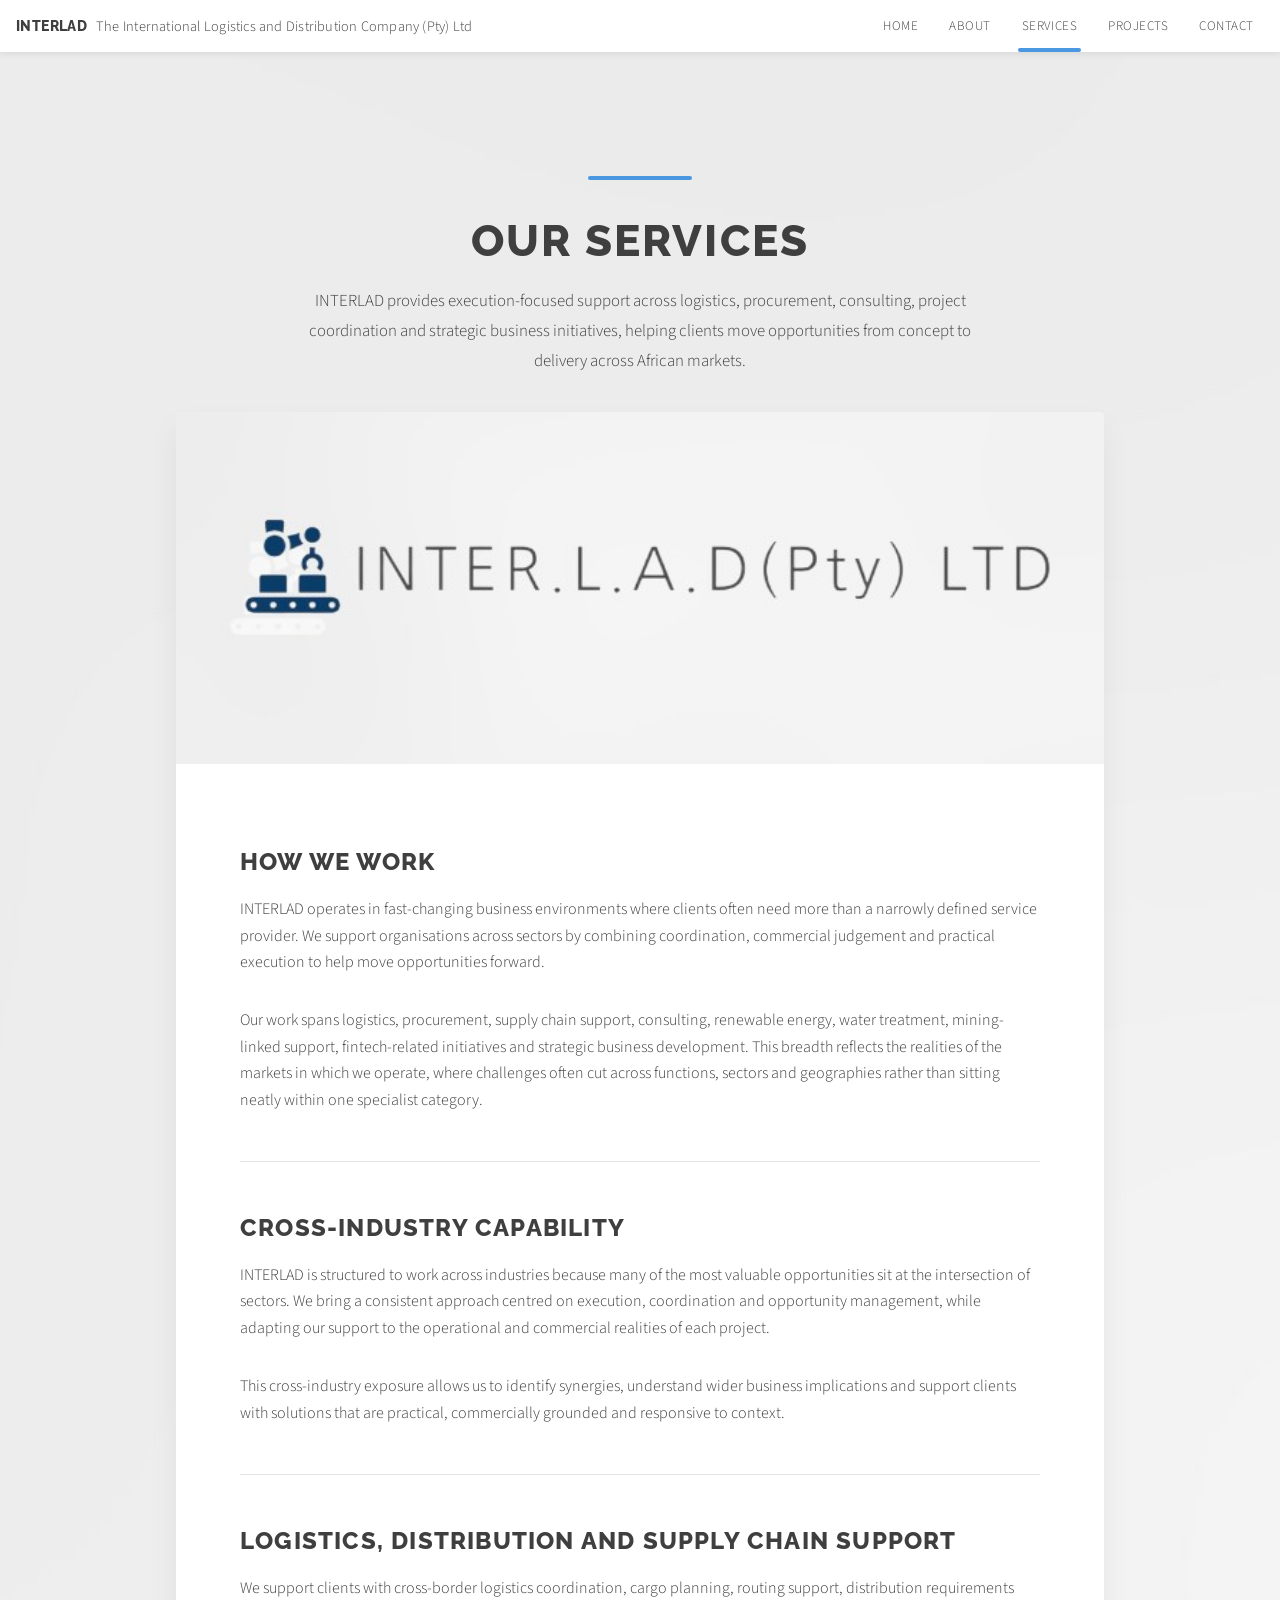
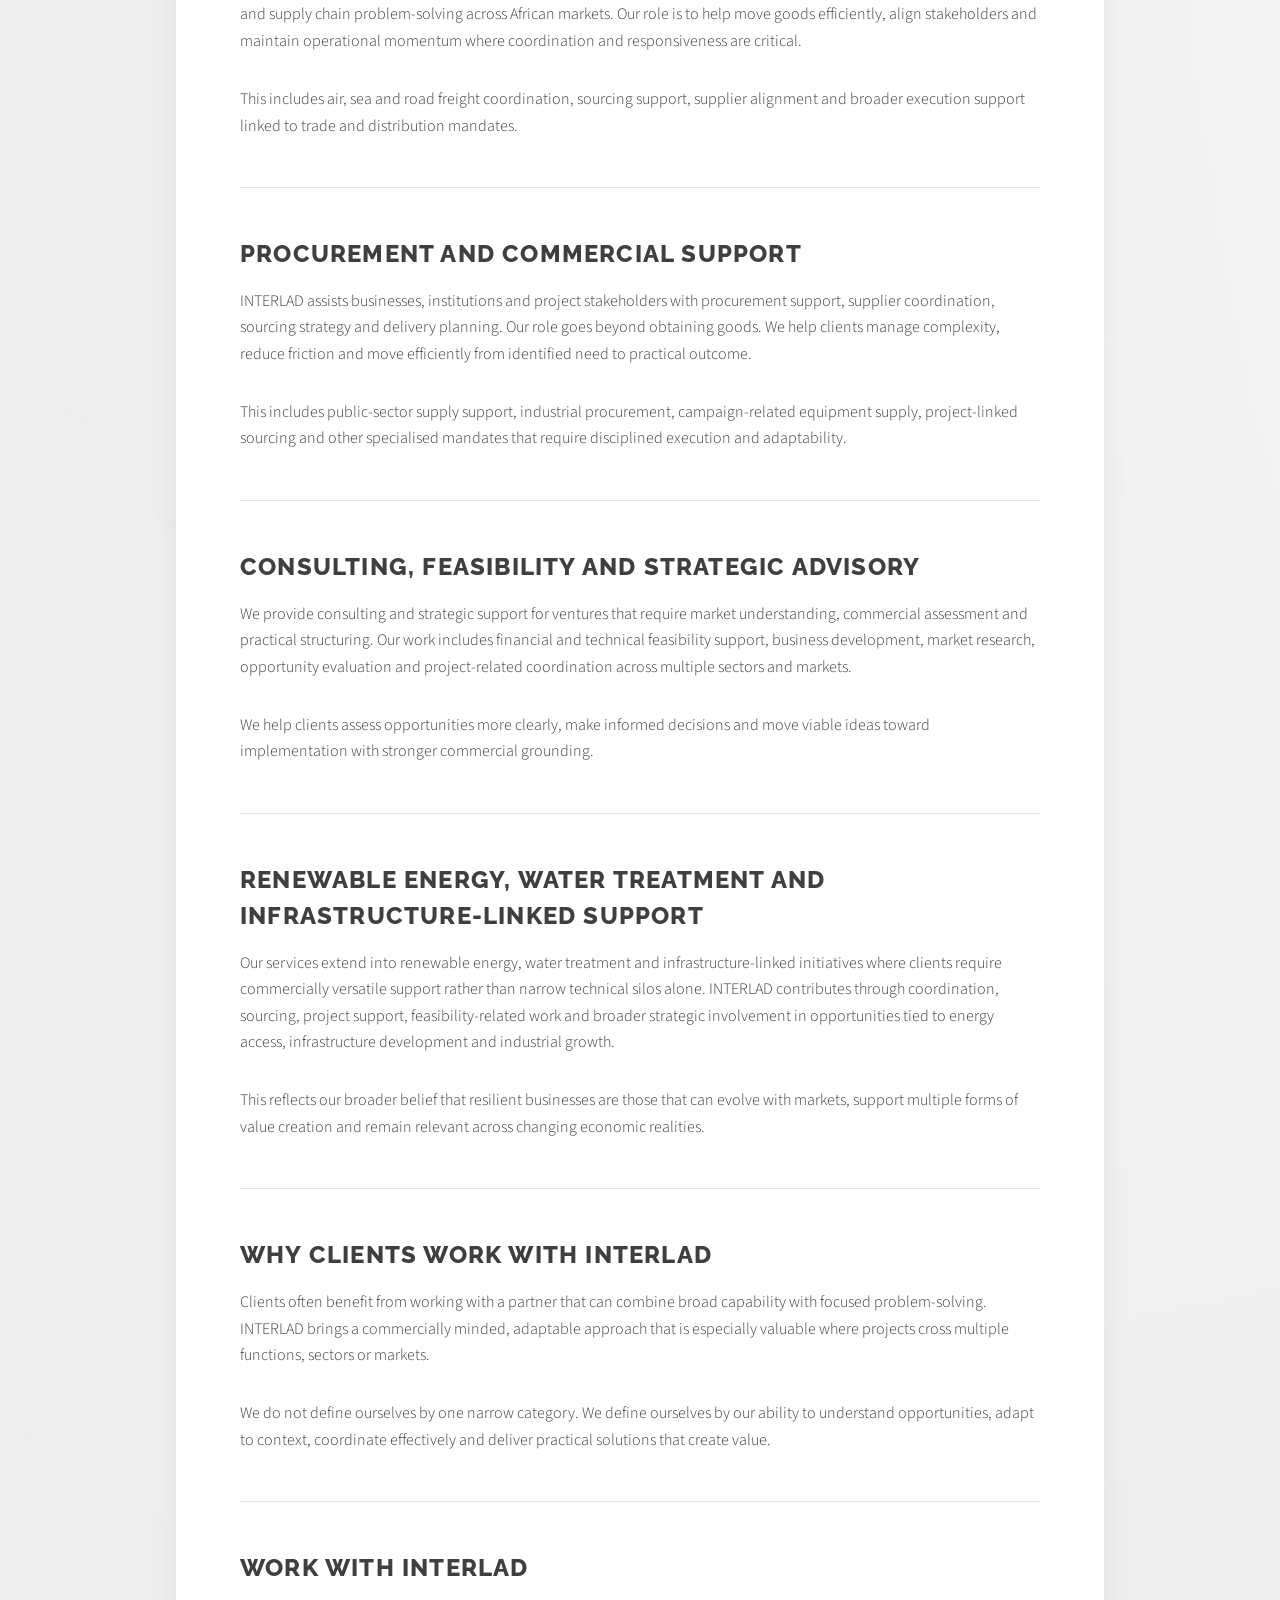
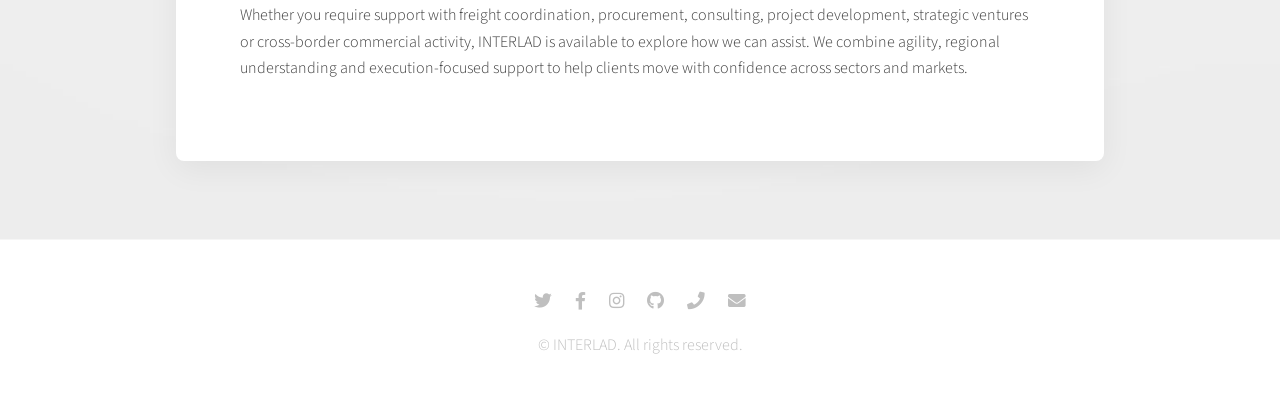
<file: elements.html>
<!DOCTYPE HTML>
<html lang="en-GB">
	<head>
		<title>Services | The International Logistics and Distribution Company (Pty) Ltd</title>
		<meta charset="utf-8" />
		<meta name="viewport" content="width=device-width, initial-scale=1, user-scalable=no" />
		<meta name="description" content="Explore INTERLAD’s services across logistics, procurement, consulting, feasibility support, renewable energy, water treatment and infrastructure-linked initiatives." />
	    <link rel="apple-touch-icon" sizes="180x180" href="apple-touch-icon.png">
	    <link rel="icon" type="image/png" sizes="32x32" href="favicon-32x32.png">
	    <link rel="icon" type="image/png" sizes="16x16" href="favicon-16x16.png">
	    <link rel="icon" href="favicon.ico">
	    <link rel="manifest" href="site.webmanifest">
		<link rel="stylesheet" href="assets/css/main.css" />
	</head>
	<body class="is-preload">

		<!-- Wrapper -->
			<div id="wrapper">

				<!-- Header -->
					<header id="header">

						<!-- Logo -->
							<div class="logo">
								<a href="index.html">
		<strong>INTERLAD</strong>
		<span class="logo-full">The International Logistics and Distribution Company (Pty) Ltd</span>
	</a>
							</div>

						<!-- Nav -->
							<nav id="nav">
								<ul>
									<li><a href="index.html">Home</a></li>
		                            <li><a href="generic.html">About</a></li>
		                            <li class="current"><a href="elements.html">Services</a></li>
		                            <li><a href="projects.html">Projects</a></li>
		                            <li><a href="index.html#contact">Contact</a></li>
								</ul>
							</nav>

					</header>

				<!-- Section -->
					<section class="main alt">
						<header>
							<h1>Our Services</h1>
	<p>INTERLAD provides execution-focused support across logistics, procurement, consulting, project coordination and strategic business initiatives, helping clients move opportunities from concept to delivery across African markets.</p>
</header>

<div class="inner style2">
	<div class="image main" data-position="center"><img src="images/banner.jpg" alt="INTERLAD logo on a light background" /></div>

	<h3>How We Work</h3>
	<p>INTERLAD operates in fast-changing business environments where clients often need more than a narrowly defined service provider. We support organisations across sectors by combining coordination, commercial judgement and practical execution to help move opportunities forward.</p>

	<p>Our work spans logistics, procurement, supply chain support, consulting, renewable energy, water treatment, mining-linked support, fintech-related initiatives and strategic business development. This breadth reflects the realities of the markets in which we operate, where challenges often cut across functions, sectors and geographies rather than sitting neatly within one specialist category.</p>

	<hr class="major" />

	<h3>Cross-Industry Capability</h3>
	<p>INTERLAD is structured to work across industries because many of the most valuable opportunities sit at the intersection of sectors. We bring a consistent approach centred on execution, coordination and opportunity management, while adapting our support to the operational and commercial realities of each project.</p>

	<p>This cross-industry exposure allows us to identify synergies, understand wider business implications and support clients with solutions that are practical, commercially grounded and responsive to context.</p>

	<hr class="major" />

	<h3>Logistics, Distribution and Supply Chain Support</h3>
	<p>We support clients with cross-border logistics coordination, cargo planning, routing support, distribution requirements and supply chain problem-solving across African markets. Our role is to help move goods efficiently, align stakeholders and maintain operational momentum where coordination and responsiveness are critical.</p>

	<p>This includes air, sea and road freight coordination, sourcing support, supplier alignment and broader execution support linked to trade and distribution mandates.</p>

	<hr class="major" />

	<h3>Procurement and Commercial Support</h3>
	<p>INTERLAD assists businesses, institutions and project stakeholders with procurement support, supplier coordination, sourcing strategy and delivery planning. Our role goes beyond obtaining goods. We help clients manage complexity, reduce friction and move efficiently from identified need to practical outcome.</p>

	<p>This includes public-sector supply support, industrial procurement, campaign-related equipment supply, project-linked sourcing and other specialised mandates that require disciplined execution and adaptability.</p>

	<hr class="major" />

	<h3>Consulting, Feasibility and Strategic Advisory</h3>
	<p>We provide consulting and strategic support for ventures that require market understanding, commercial assessment and practical structuring. Our work includes financial and technical feasibility support, business development, market research, opportunity evaluation and project-related coordination across multiple sectors and markets.</p>

	<p>We help clients assess opportunities more clearly, make informed decisions and move viable ideas toward implementation with stronger commercial grounding.</p>

	<hr class="major" />

	<h3>Renewable Energy, Water Treatment and Infrastructure-Linked Support</h3>
	<p>Our services extend into renewable energy, water treatment and infrastructure-linked initiatives where clients require commercially versatile support rather than narrow technical silos alone. INTERLAD contributes through coordination, sourcing, project support, feasibility-related work and broader strategic involvement in opportunities tied to energy access, infrastructure development and industrial growth.</p>

	<p>This reflects our broader belief that resilient businesses are those that can evolve with markets, support multiple forms of value creation and remain relevant across changing economic realities.</p>

	<hr class="major" />

	<h3>Why Clients Work With INTERLAD</h3>
	<p>Clients often benefit from working with a partner that can combine broad capability with focused problem-solving. INTERLAD brings a commercially minded, adaptable approach that is especially valuable where projects cross multiple functions, sectors or markets.</p>

	<p>We do not define ourselves by one narrow category. We define ourselves by our ability to understand opportunities, adapt to context, coordinate effectively and deliver practical solutions that create value.</p>

	<hr class="major" />

	<h3>Work With INTERLAD</h3>
	<p>Whether you require support with freight coordination, procurement, consulting, project development, strategic ventures or cross-border commercial activity, INTERLAD is available to explore how we can assist. We combine agility, regional understanding and execution-focused support to help clients move with confidence across sectors and markets.</p>
</div>
</section>
				<!-- Footer -->
					<footer id="footer">
						<ul class="icons">
							<li><a href="#" class="icon brands alt fa-twitter"><span class="label">Twitter</span></a></li>
							<li><a href="#" class="icon brands alt fa-facebook-f"><span class="label">Facebook</span></a></li>
							<li><a href="#" class="icon brands alt fa-instagram"><span class="label">Instagram</span></a></li>
							<li><a href="#" class="icon brands alt fa-github"><span class="label">GitHub</span></a></li>
							<li><a href="tel:+27635657897" class="icon solid alt fa-phone"><span class="label">Phone</span></a></li>
							<li><a href="mailto:mpiaglory@interlad.co.za" class="icon solid alt fa-envelope"><span class="label">Email</span></a></li>
						</ul>
						<p class="copyright">&copy; INTERLAD. All rights reserved.</p>
					</footer>

			</div>

		<!-- Scripts -->
			<script src="assets/js/jquery.min.js"></script>
			<script src="assets/js/jquery.dropotron.min.js"></script>
			<script src="assets/js/jquery.scrollex.min.js"></script>
			<script src="assets/js/jquery.scrolly.min.js"></script>
			<script src="assets/js/browser.min.js"></script>
			<script src="assets/js/breakpoints.min.js"></script>
			<script src="assets/js/util.js"></script>
			<script src="assets/js/main.js"></script>
			<script src="assets/js/interlad-scroll-polish.js"></script>

	</body>
</html>
</file>
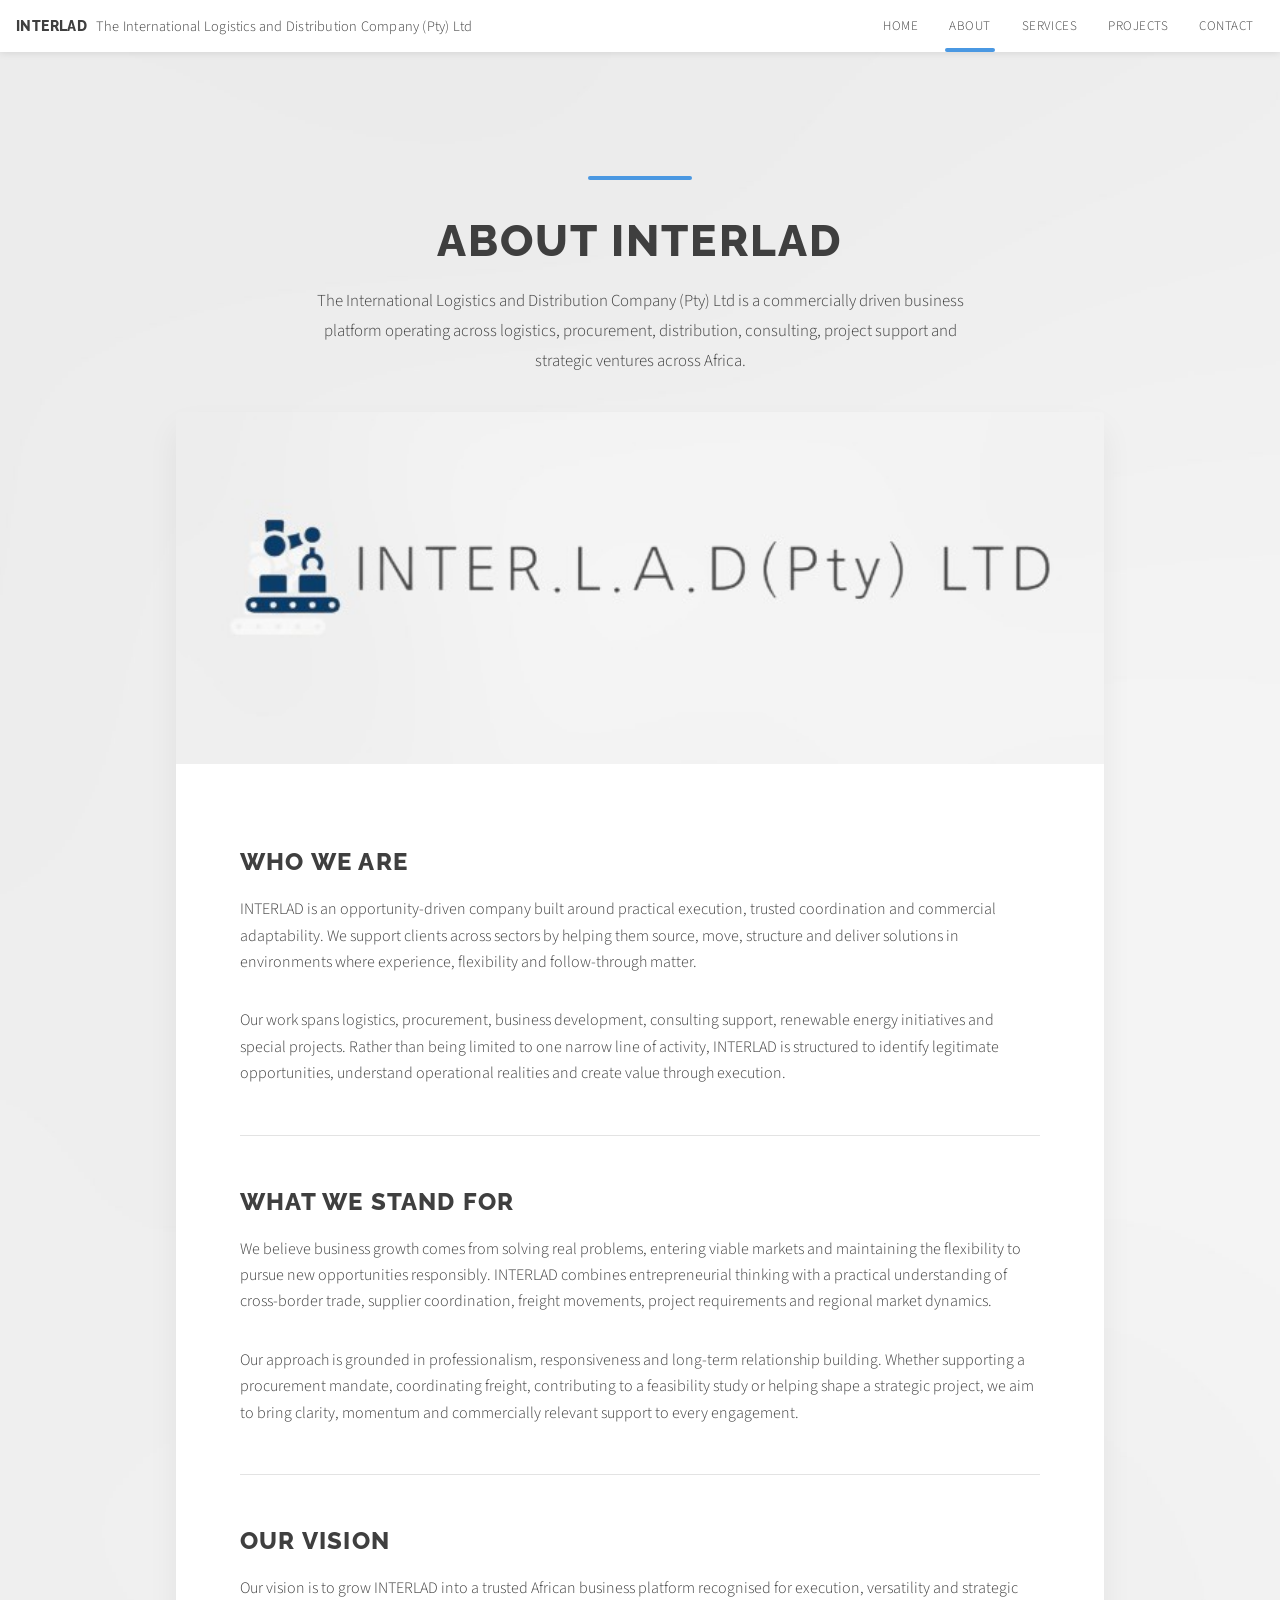
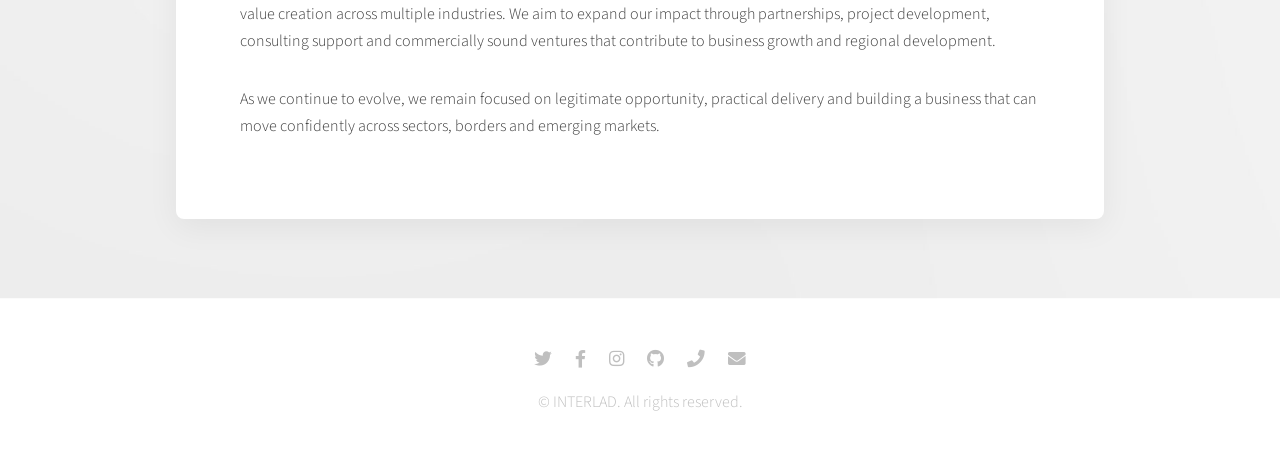
<file: generic.html>
<!DOCTYPE HTML>
<html lang="en-GB">
	<head>
		<title>About INTERLAD | The International Logistics and Distribution Company (Pty) Ltd</title>
		<meta charset="utf-8" />
		<meta name="viewport" content="width=device-width, initial-scale=1, user-scalable=no" />
		<meta name="description" content="Learn about INTERLAD, our commercially versatile approach, our values, and our vision for cross-sector growth and execution across Africa." />
	    <link rel="apple-touch-icon" sizes="180x180" href="apple-touch-icon.png">
	    <link rel="icon" type="image/png" sizes="32x32" href="favicon-32x32.png">
	    <link rel="icon" type="image/png" sizes="16x16" href="favicon-16x16.png">
	    <link rel="icon" href="favicon.ico">
	    <link rel="manifest" href="site.webmanifest">
		<link rel="stylesheet" href="assets/css/main.css" />
	</head>
	<body class="is-preload">

		<!-- Wrapper -->
			<div id="wrapper">

				<!-- Header -->
					<header id="header">

						<!-- Logo -->
							<div class="logo">
								<a href="index.html">
		<strong>INTERLAD</strong>
		<span class="logo-full">The International Logistics and Distribution Company (Pty) Ltd</span>
	</a>
							</div>

						<!-- Nav -->
<nav id="nav">
	<ul>
		<li><a href="index.html">Home</a></li>
		<li class="current"><a href="generic.html">About</a></li>
		<li><a href="elements.html">Services</a></li>
		<li><a href="projects.html">Projects</a></li>
		<li><a href="index.html#contact">Contact</a></li>
	</ul>
</nav>
					</header>

				<!-- Section -->
					<section class="main alt">
						<header>
							<h1>About INTERLAD</h1>
							<p>The International Logistics and Distribution Company (Pty) Ltd is a commercially driven business platform operating across logistics, procurement, distribution, consulting, project support and strategic ventures across Africa.</p>
						</header>
						<div class="inner style2">
							<div class="image main" data-position="center"><img src="images/banner.jpg" alt="INTERLAD logo on a light background" /></div>
							<h3>Who We Are</h3>
<p>INTERLAD is an opportunity-driven company built around practical execution, trusted coordination and commercial adaptability. We support clients across sectors by helping them source, move, structure and deliver solutions in environments where experience, flexibility and follow-through matter.</p>

<p>Our work spans logistics, procurement, business development, consulting support, renewable energy initiatives and special projects. Rather than being limited to one narrow line of activity, INTERLAD is structured to identify legitimate opportunities, understand operational realities and create value through execution.</p>

<hr class="major" />

<h3>What We Stand For</h3>
<p>We believe business growth comes from solving real problems, entering viable markets and maintaining the flexibility to pursue new opportunities responsibly. INTERLAD combines entrepreneurial thinking with a practical understanding of cross-border trade, supplier coordination, freight movements, project requirements and regional market dynamics.</p>

<p>Our approach is grounded in professionalism, responsiveness and long-term relationship building. Whether supporting a procurement mandate, coordinating freight, contributing to a feasibility study or helping shape a strategic project, we aim to bring clarity, momentum and commercially relevant support to every engagement.</p>

<hr class="major" />

<h3>Our Vision</h3>
<p>Our vision is to grow INTERLAD into a trusted African business platform recognised for execution, versatility and strategic value creation across multiple industries. We aim to expand our impact through partnerships, project development, consulting support and commercially sound ventures that contribute to business growth and regional development.</p>

<p>As we continue to evolve, we remain focused on legitimate opportunity, practical delivery and building a business that can move confidently across sectors, borders and emerging markets.</p>
						</div>
					</section>

				<!-- Footer -->
					<footer id="footer">
						<ul class="icons">
							<li><a href="#" class="icon brands alt fa-twitter"><span class="label">Twitter</span></a></li>
							<li><a href="#" class="icon brands alt fa-facebook-f"><span class="label">Facebook</span></a></li>
							<li><a href="#" class="icon brands alt fa-instagram"><span class="label">Instagram</span></a></li>
							<li><a href="#" class="icon brands alt fa-github"><span class="label">GitHub</span></a></li>
							<li><a href="tel:+27635657897" class="icon solid alt fa-phone"><span class="label">Phone</span></a></li>
							<li><a href="mailto:mpiaglory@interlad.co.za" class="icon solid alt fa-envelope"><span class="label">Email</span></a></li>
						</ul>
						<p class="copyright">&copy; INTERLAD. All rights reserved.</p>
					</footer>

			</div>

		<!-- Scripts -->
			<script src="assets/js/jquery.min.js"></script>
			<script src="assets/js/jquery.dropotron.min.js"></script>
			<script src="assets/js/jquery.scrollex.min.js"></script>
			<script src="assets/js/jquery.scrolly.min.js"></script>
			<script src="assets/js/browser.min.js"></script>
			<script src="assets/js/breakpoints.min.js"></script>
			<script src="assets/js/util.js"></script>
			<script src="assets/js/main.js"></script>
			<script src="assets/js/interlad-scroll-polish.js"></script>

	</body>
</html>
</file>
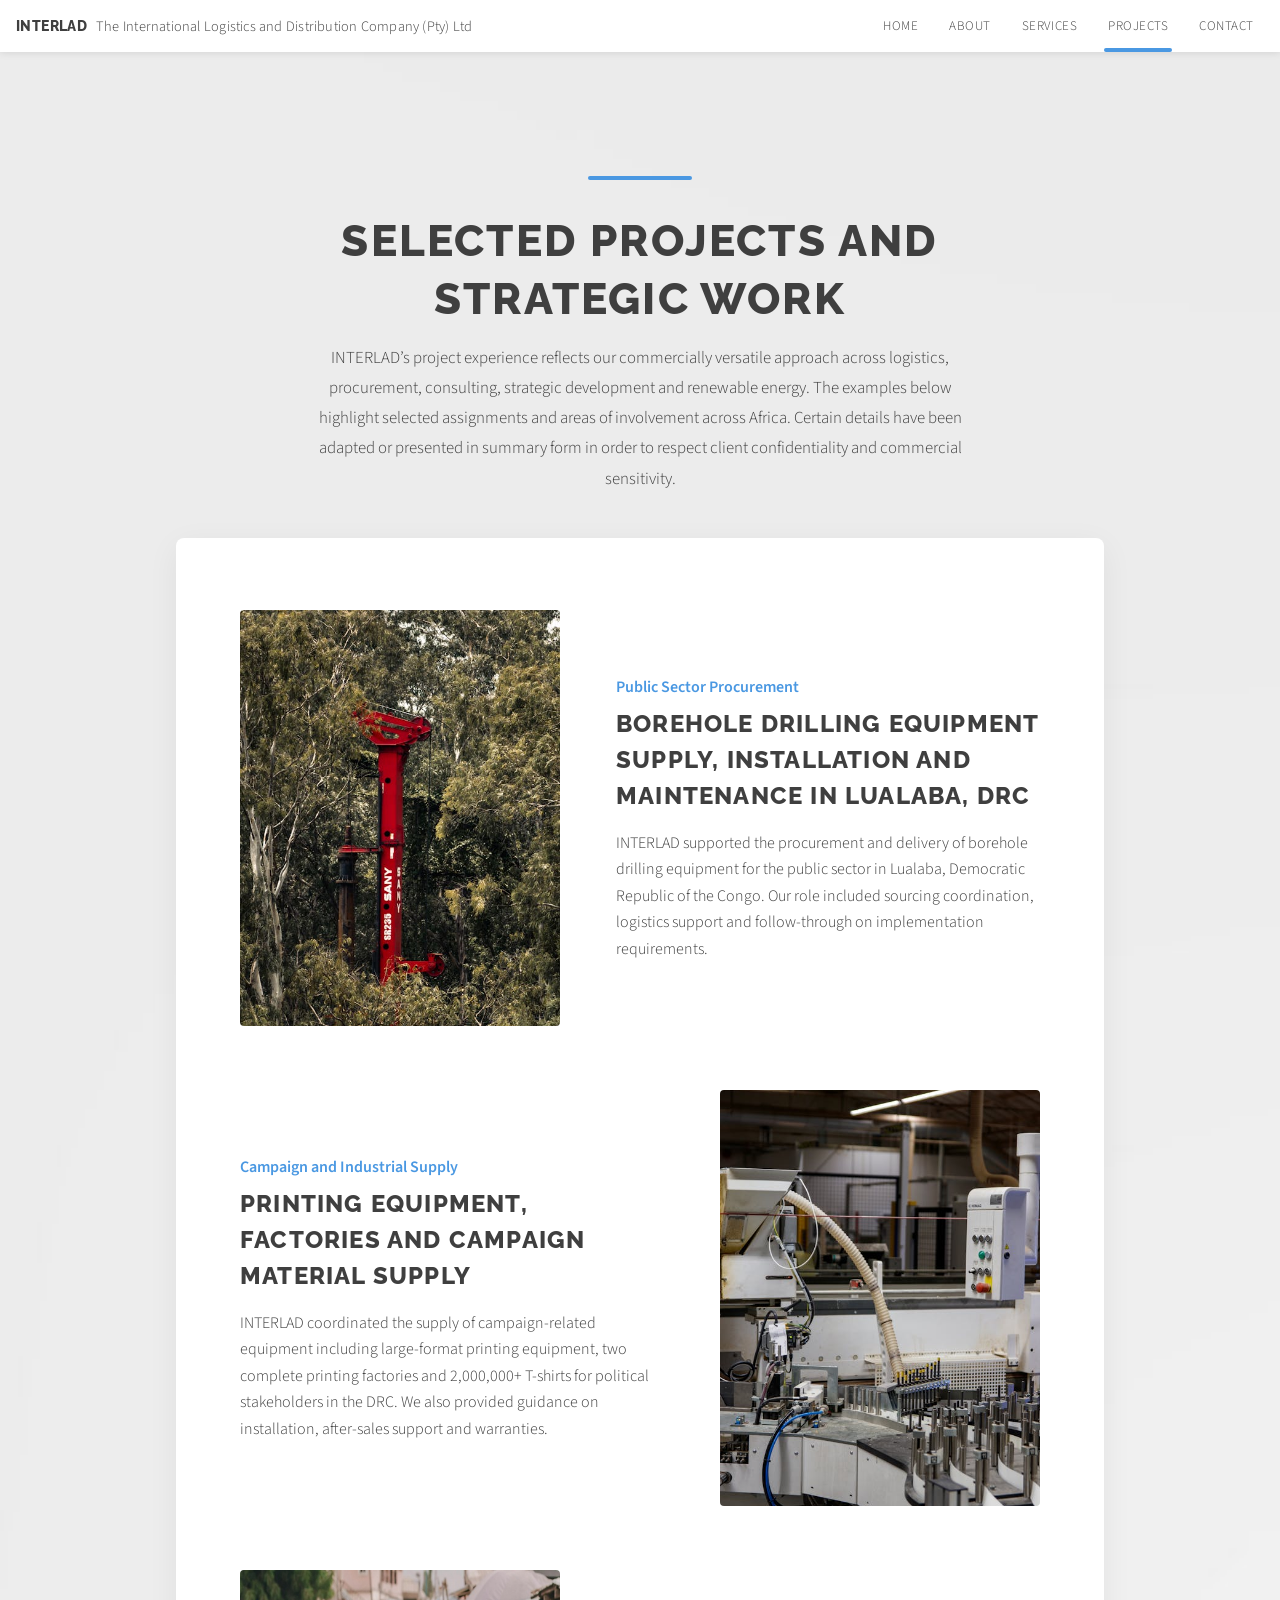
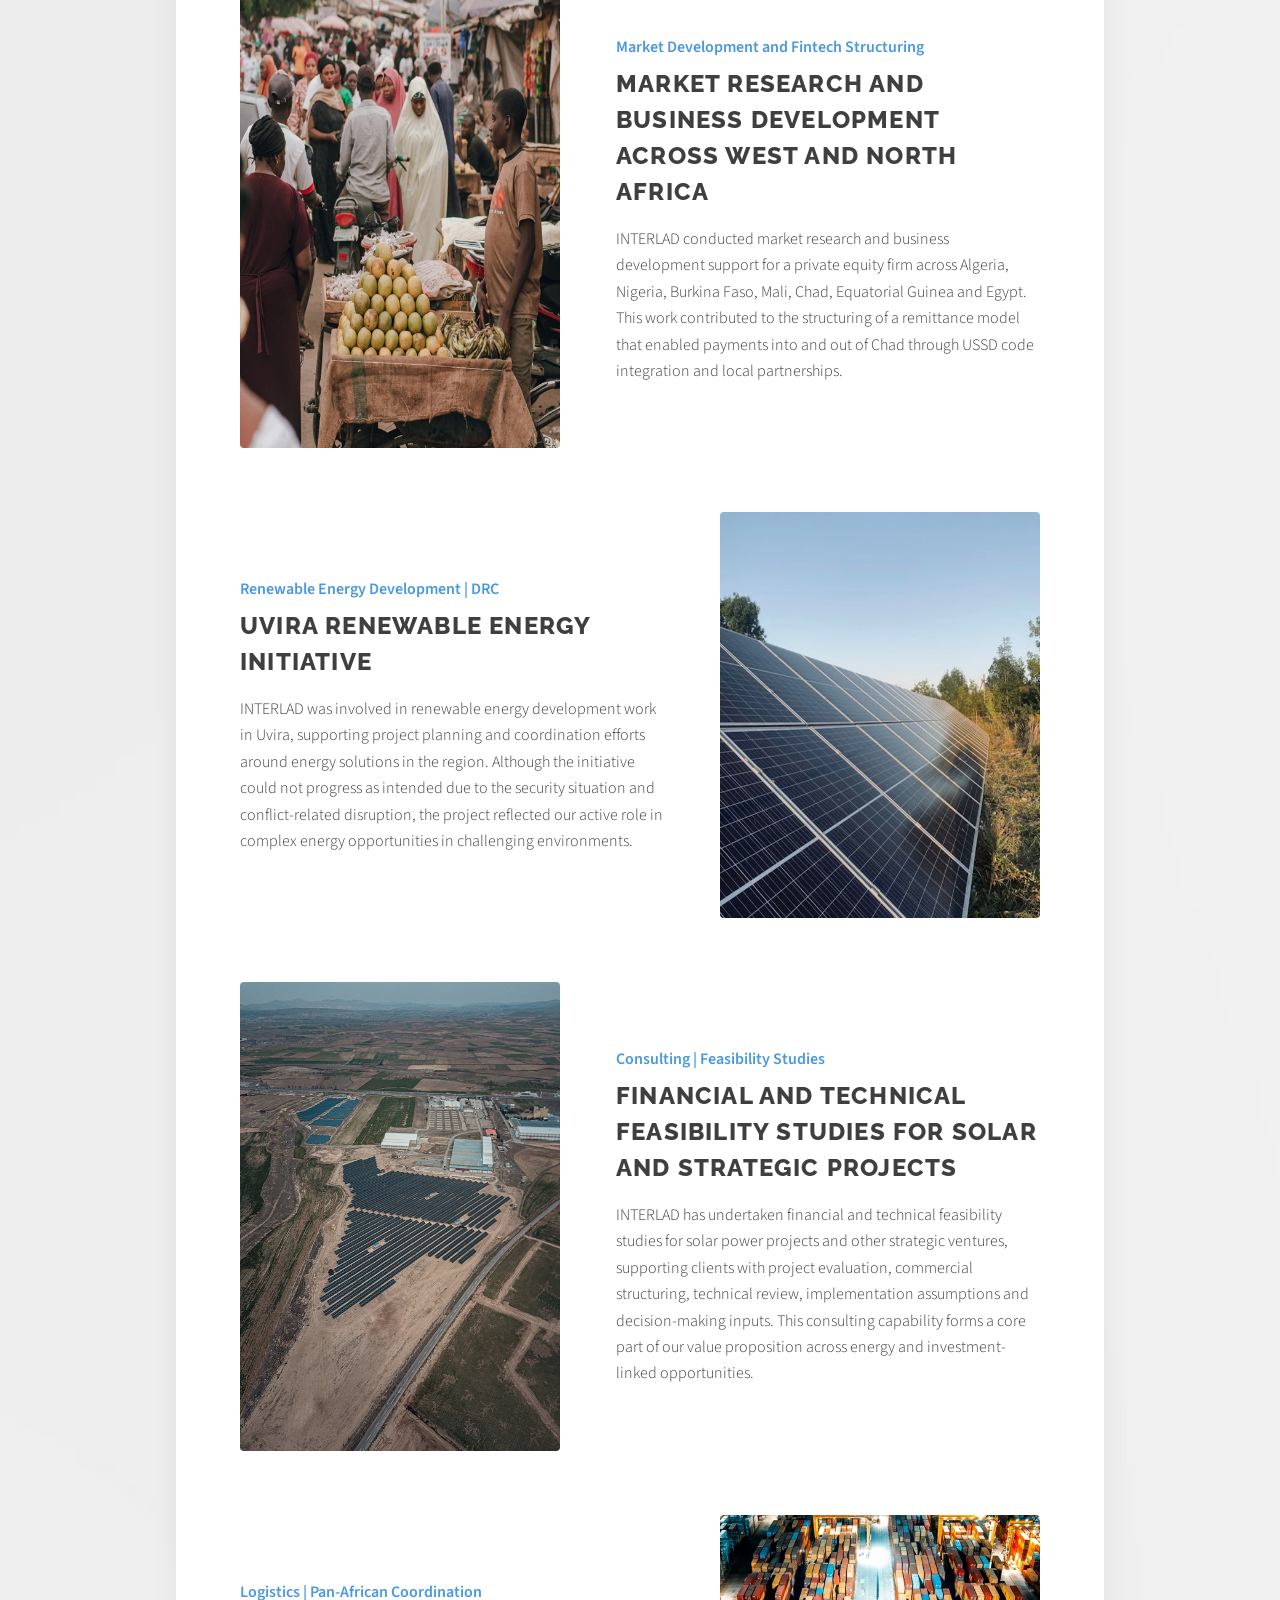
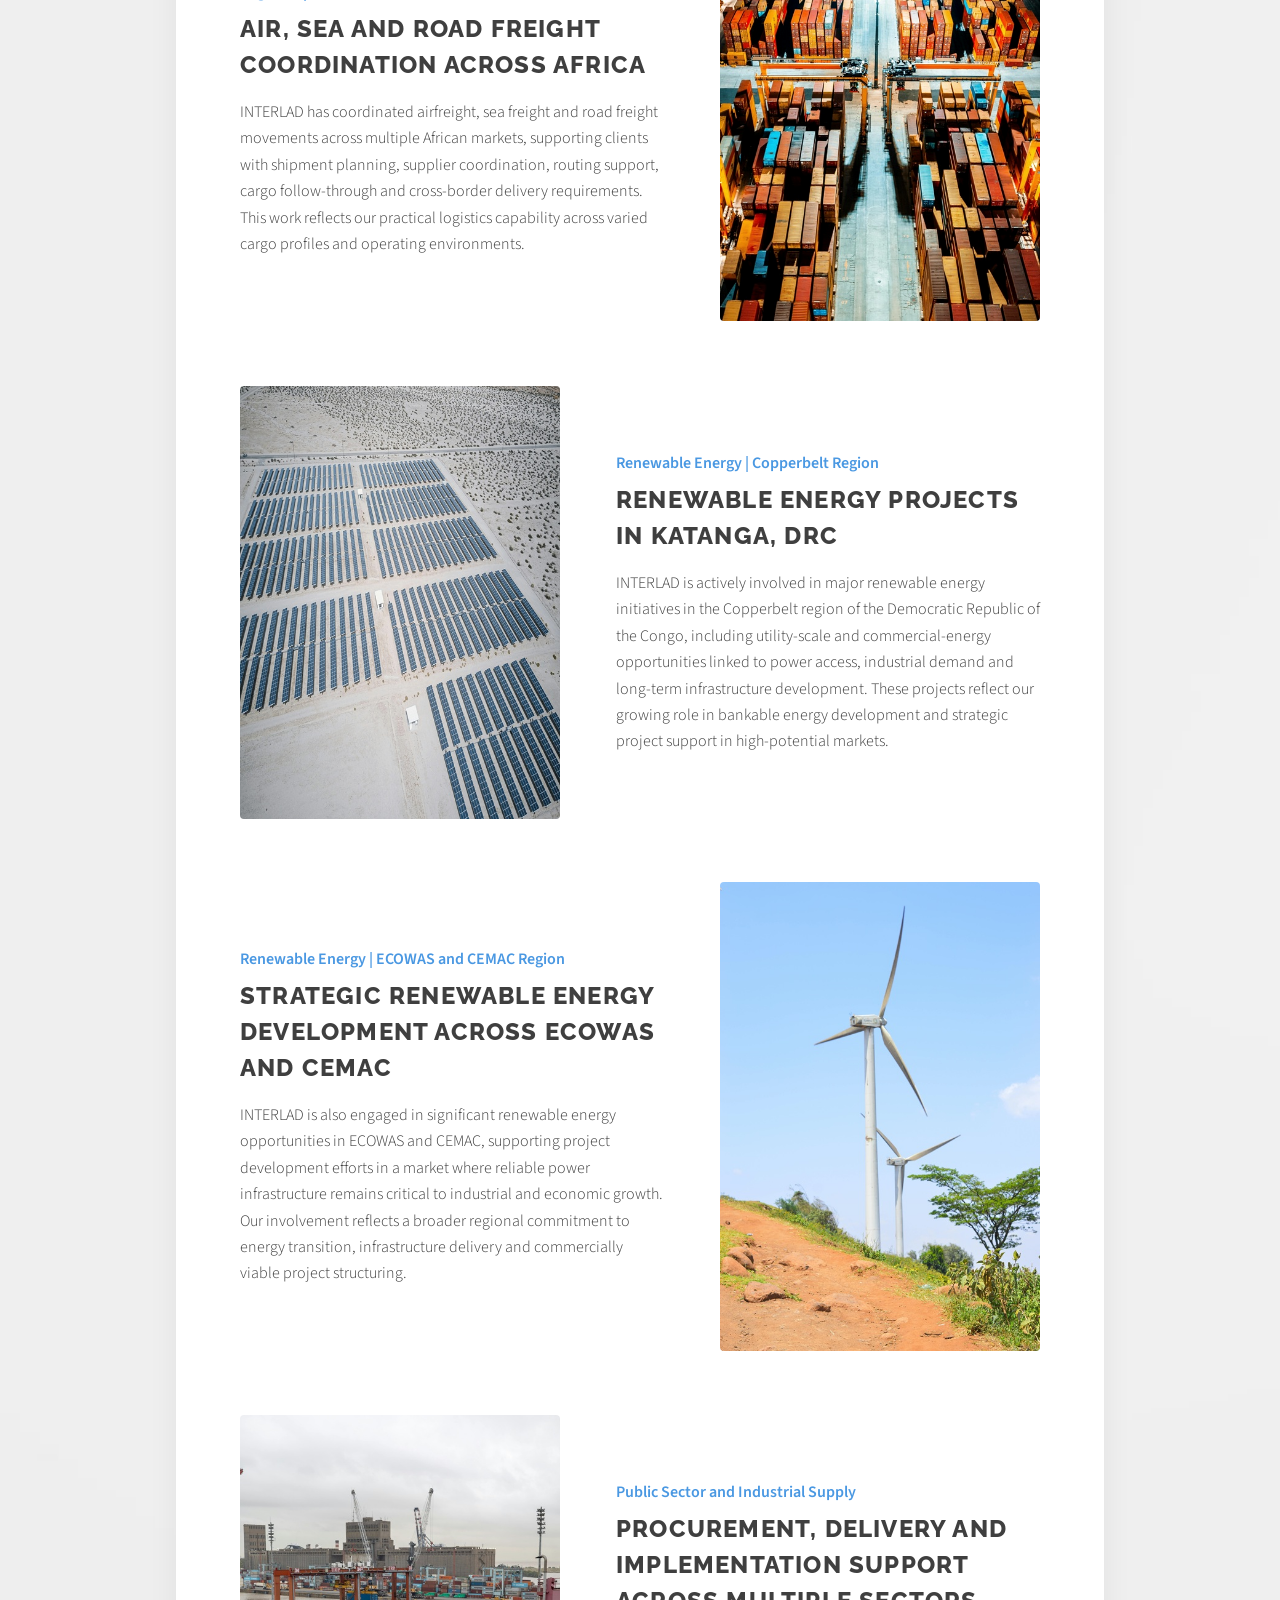
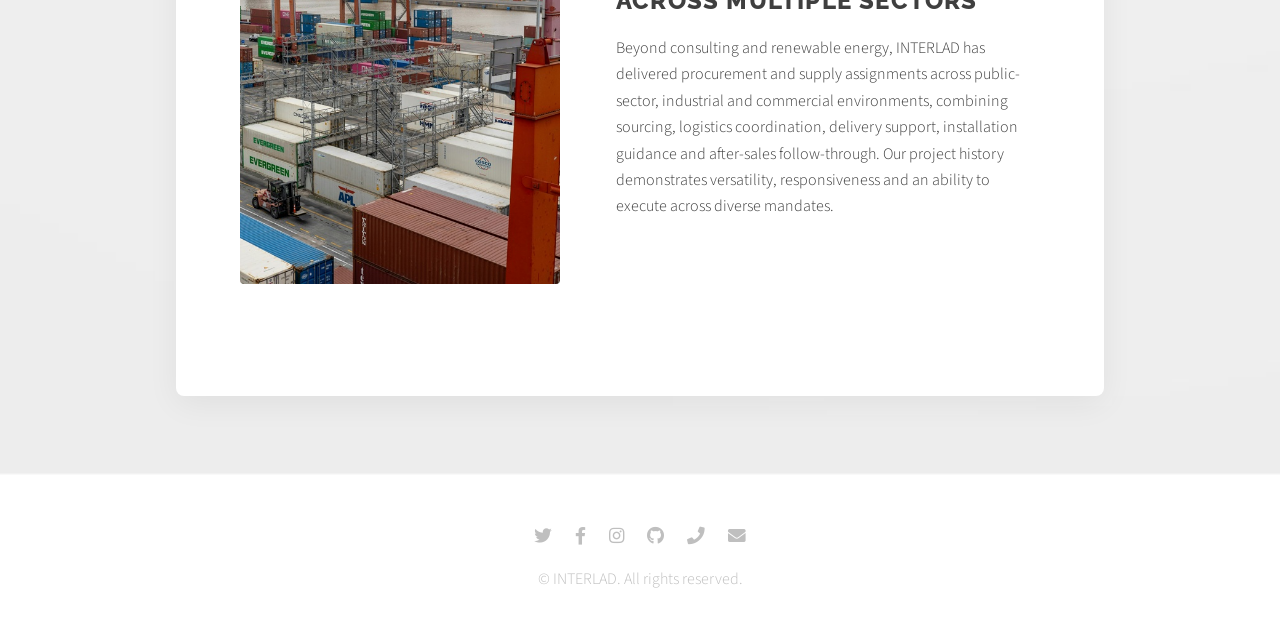
<file: projects.html>
<!DOCTYPE HTML>
<html lang="en-GB">
	<head>
		<title>Projects | The International Logistics and Distribution Company (Pty) Ltd</title>
		<meta charset="utf-8" />
		<meta name="viewport" content="width=device-width, initial-scale=1, user-scalable=no" />
		<meta name="description" content="View selected INTERLAD projects across procurement, logistics, consulting, strategic development and renewable energy in African markets." />
	    <link rel="apple-touch-icon" sizes="180x180" href="apple-touch-icon.png">
	    <link rel="icon" type="image/png" sizes="32x32" href="favicon-32x32.png">
	    <link rel="icon" type="image/png" sizes="16x16" href="favicon-16x16.png">
	    <link rel="icon" href="favicon.ico">
	    <link rel="manifest" href="site.webmanifest">
		<link rel="stylesheet" href="assets/css/main.css" />
	</head>
	<body class="is-preload">

		<!-- Wrapper -->
			<div id="wrapper">

				<!-- Header -->
					<header id="header">

						<!-- Logo -->
							<div class="logo">
								<a href="index.html">
		<strong>INTERLAD</strong>
		<span class="logo-full">The International Logistics and Distribution Company (Pty) Ltd</span>
	</a>
							</div>

						<!-- Nav -->
<nav id="nav">
	<ul>
		<li><a href="index.html">Home</a></li>
		<li><a href="generic.html">About</a></li>
		<li><a href="elements.html">Services</a></li>
		<li class="current"><a href="projects.html">Projects</a></li>
		<li><a href="index.html#contact">Contact</a></li>
	</ul>
</nav>
					</header>

				<!-- Section -->
					<section class="main alt" id="projects">
						<header>
							<h1>Selected Projects and Strategic Work</h1>
							<p>INTERLAD’s project experience reflects our commercially versatile approach across logistics, procurement, consulting, strategic development and renewable energy. The examples below highlight selected assignments and areas of involvement across Africa. Certain details have been adapted or presented in summary form in order to respect client confidentiality and commercial sensitivity.</p>
						</header>
						<div class="inner style2">
							<article class="post alt">
								<div class="content">
									<header>
										<span class="category">Public Sector Procurement</span>
										<h3>Borehole drilling equipment supply, installation and maintenance in Lualaba, DRC</h3>
									</header>
									<p>INTERLAD supported the procurement and delivery of borehole drilling equipment for the public sector in Lualaba, Democratic Republic of the Congo. Our role included sourcing coordination, logistics support and follow-through on implementation requirements.</p>
									
								</div>
								<div class="image" data-position="center"><img src="images/borehole.jpg" alt="Borehole drilling rig representing public sector equipment supply in Lualaba, DRC" /></div>
							</article>
							<article class="post">
								<div class="content">
									<header>
										<span class="category">Campaign and Industrial Supply</span>
										<h3>Printing equipment, factories and campaign material supply</h3>
									</header>
									<p>INTERLAD coordinated the supply of campaign-related equipment including large-format printing equipment, two complete printing factories and 2,000,000+ T-shirts for political stakeholders in the DRC. We also provided guidance on installation, after-sales support and warranties.</p>
									
								</div>
								<div class="image" data-position="center"><img src="images/factory.jpg" alt="Industrial production equipment representing printing and factory supply" /></div>
							</article>
							<article class="post alt">
								<div class="content">
									<header>
										<span class="category">Market Development and Fintech Structuring</span>
										<h3>Market research and business development across West and North Africa</h3>
									</header>
									<p>INTERLAD conducted market research and business development support for a private equity firm across Algeria, Nigeria, Burkina Faso, Mali, Chad, Equatorial Guinea and Egypt. This work contributed to the structuring of a remittance model that enabled payments into and out of Chad through USSD code integration and local partnerships.</p>
									
								</div>
								<div class="image" data-position="center"><img src="images/market.jpg" alt="Busy African market scene representing market research and business development across West and North Africa" /></div>
							</article>
							<article class="post">
	<div class="content">
		<header>
			<span class="category">Renewable Energy Development | DRC</span>
			<h3>Uvira renewable energy initiative</h3>
		</header>
		<p>INTERLAD was involved in renewable energy development work in Uvira, supporting project planning and coordination efforts around energy solutions in the region. Although the initiative could not progress as intended due to the security situation and conflict-related disruption, the project reflected our active role in complex energy opportunities in challenging environments.</p>
	</div>
	<div class="image" data-position="center"><img src="images/renewableproj1.jpg" alt="Solar installation representing renewable energy development work in Uvira, DRC" /></div>
</article>
<article class="post alt">
	<div class="content">
		<header>
			<span class="category">Consulting | Feasibility Studies</span>
			<h3>Financial and technical feasibility studies for solar and strategic projects</h3>
		</header>
		<p>INTERLAD has undertaken financial and technical feasibility studies for solar power projects and other strategic ventures, supporting clients with project evaluation, commercial structuring, technical review, implementation assumptions and decision-making inputs. This consulting capability forms a core part of our value proposition across energy and investment-linked opportunities.</p>
			</div>
	<div class="image" data-position="center"><img src="images/consulting.jpg" alt="Industrial solar power plant representing technical and commercial feasibility support for strategic projects" /></div>
</article>
<article class="post">
	<div class="content">
		<header>
			<span class="category">Logistics | Pan-African Coordination</span>
			<h3>Air, sea and road freight coordination across Africa</h3>
		</header>
		<p>INTERLAD has coordinated airfreight, sea freight and road freight movements across multiple African markets, supporting clients with shipment planning, supplier coordination, routing support, cargo follow-through and cross-border delivery requirements. This work reflects our practical logistics capability across varied cargo profiles and operating environments.</p>
			</div>
	<div class="image" data-position="center"><img src="images/logistics.jpg" alt="Container port representing air, sea and road freight coordination across Africa" /></div>
</article>
<article class="post alt">
	<div class="content">
		<header>
			<span class="category">Renewable Energy | Copperbelt Region</span>
			<h3>Renewable energy projects in Katanga, DRC</h3>
		</header>
		<p>INTERLAD is actively involved in major renewable energy initiatives in the Copperbelt region of the Democratic Republic of the Congo, including utility-scale and commercial-energy opportunities linked to power access, industrial demand and long-term infrastructure development. These projects reflect our growing role in bankable energy development and strategic project support in high-potential markets.</p>
			</div>
	<div class="image" data-position="center"><img src="images/renewableproj2.jpg" alt="Utility-scale solar project representing renewable energy development in Katanga, DRC" /></div>
</article>
<article class="post">
	<div class="content">
		<header>
			<span class="category">Renewable Energy | ECOWAS and CEMAC Region</span>
			<h3>Strategic renewable energy development across ECOWAS and CEMAC</h3>
		</header>
		<p>INTERLAD is also engaged in significant renewable energy opportunities in ECOWAS and CEMAC, supporting project development efforts in a market where reliable power infrastructure remains critical to industrial and economic growth. Our involvement reflects a broader regional commitment to energy transition, infrastructure delivery and commercially viable project structuring.</p>
			</div>
	<div class="image" data-position="center"><img src="images/renewableproj3.jpg" alt="Large solar farm representing strategic renewable energy development across ECOWAS and CEMAC" /></div>
</article>
<article class="post alt">
	<div class="content">
		<header>
			<span class="category">Public Sector and Industrial Supply</span>
			<h3>Procurement, delivery and implementation support across multiple sectors</h3>
		</header>
		<p>Beyond consulting and renewable energy, INTERLAD has delivered procurement and supply assignments across public-sector, industrial and commercial environments, combining sourcing, logistics coordination, delivery support, installation guidance and after-sales follow-through. Our project history demonstrates versatility, responsiveness and an ability to execute across diverse mandates.</p>
			</div>
	<div class="image" data-position="center"><img src="images/container.jpg" alt="Container yard representing procurement, delivery and implementation support across multiple sectors" /></div>
</article>
						</div>
					</section>

				<!-- Footer -->
					<footer id="footer">
						<ul class="icons">
							<li><a href="#" class="icon brands alt fa-twitter"><span class="label">Twitter</span></a></li>
							<li><a href="#" class="icon brands alt fa-facebook-f"><span class="label">Facebook</span></a></li>
							<li><a href="#" class="icon brands alt fa-instagram"><span class="label">Instagram</span></a></li>
							<li><a href="#" class="icon brands alt fa-github"><span class="label">GitHub</span></a></li>
							<li><a href="tel:+27635657897" class="icon solid alt fa-phone"><span class="label">Phone</span></a></li>
							<li><a href="mailto:mpiaglory@interlad.co.za" class="icon solid alt fa-envelope"><span class="label">Email</span></a></li>
						</ul>
						<p class="copyright">&copy; INTERLAD. All rights reserved.</p>
					</footer>

			</div>

		<!-- Scripts -->
			<script src="assets/js/jquery.min.js"></script>
			<script src="assets/js/jquery.dropotron.min.js"></script>
			<script src="assets/js/jquery.scrollex.min.js"></script>
			<script src="assets/js/jquery.scrolly.min.js"></script>
			<script src="assets/js/browser.min.js"></script>
			<script src="assets/js/breakpoints.min.js"></script>
			<script src="assets/js/util.js"></script>
			<script src="assets/js/main.js"></script>
			<script src="assets/js/interlad-scroll-polish.js"></script>

	</body>
</html>
</file>
<file: assets/css/main.css>
@import url(fontawesome-all.min.css);
@import url("https://fonts.googleapis.com/css?family=Raleway:800|Source+Sans+Pro:300,300i,600,600i");



html, body, div, span, applet, object,
iframe, h1, h2, h3, h4, h5, h6, p, blockquote,
pre, a, abbr, acronym, address, big, cite,
code, del, dfn, em, img, ins, kbd, q, s, samp,
small, strike, strong, sub, sup, tt, var, b,
u, i, center, dl, dt, dd, ol, ul, li, fieldset,
form, label, legend, table, caption, tbody,
tfoot, thead, tr, th, td, article, aside,
canvas, details, embed, figure, figcaption,
footer, header, hgroup, menu, nav, output, ruby,
section, summary, time, mark, audio, video {
	margin: 0;
	padding: 0;
	border: 0;
	font-size: 100%;
	font: inherit;
	vertical-align: baseline;}

article, aside, details, figcaption, figure,
footer, header, hgroup, menu, nav, section {
	display: block;}

body {
	line-height: 1;
}

ol, ul {
	list-style: none;
}

blockquote, q {
	quotes: none;
}

	blockquote:before, blockquote:after, q:before, q:after {
		content: '';
		content: none;
	}

table {
	border-collapse: collapse;
	border-spacing: 0;
}

body {
	-webkit-text-size-adjust: none;
}

mark {
	background-color: transparent;
	color: inherit;
}

input::-moz-focus-inner {
	border: 0;
	padding: 0;
}

input, select, textarea {
	-moz-appearance: none;
	-webkit-appearance: none;
	-ms-appearance: none;
	appearance: none;
}

/* Basic */

	@-ms-viewport {
		width: device-width;
	}

	body {
		-ms-overflow-style: scrollbar;
	}

	@media screen and (max-width: 480px) {

		html, body {
			min-width: 320px;
			overflow-x: hidden;
		}

	}

	html {
		box-sizing: border-box;
	}

	*, *:before, *:after {
		box-sizing: inherit;
	}

	body {
		background-color: #3f3f3f !important;
	}

		body.is-preload *, body.is-preload *:before, body.is-preload *:after {
			-moz-animation: none !important;
			-webkit-animation: none !important;
			-ms-animation: none !important;
			animation: none !important;
			-moz-transition: none !important;
			-webkit-transition: none !important;
			-ms-transition: none !important;
			transition: none !important;
		}

/* Type */

	html {
		font-size: 16pt;
	}

		@media screen and (max-width: 1680px) {

			html {
				font-size: 13pt;
			}

		}

		@media screen and (max-width: 1280px) {

			html {
				font-size: 12pt;
			}

		}

		@media screen and (max-width: 736px) {

			html {
				font-size: 11pt;
			}

		}

		@media screen and (max-width: 360px) {

			html {
				font-size: 10.5pt;
			}

		}

	body {
		background-color: #ffffff;
		color: #3f3f3f;
	}

	body, input, select, textarea {
		font-family: "Source Sans Pro", Helvetica, sans-serif;
		font-weight: 300;
		font-size: 1rem;
		line-height: 1.65;
	}

	a {
		-moz-transition: color 0.2s ease-in-out, border-color 0.2s ease-in-out, box-shadow 0.2s ease-in-out;
		-webkit-transition: color 0.2s ease-in-out, border-color 0.2s ease-in-out, box-shadow 0.2s ease-in-out;
		-ms-transition: color 0.2s ease-in-out, border-color 0.2s ease-in-out, box-shadow 0.2s ease-in-out;
		transition: color 0.2s ease-in-out, border-color 0.2s ease-in-out, box-shadow 0.2s ease-in-out;
		border-bottom: dotted 1px;
		text-decoration: none;
	}

		a:before, a strong {
			-moz-transition: color 0.2s ease-in-out, border-color 0.2s ease-in-out, box-shadow 0.2s ease-in-out;
			-webkit-transition: color 0.2s ease-in-out, border-color 0.2s ease-in-out, box-shadow 0.2s ease-in-out;
			-ms-transition: color 0.2s ease-in-out, border-color 0.2s ease-in-out, box-shadow 0.2s ease-in-out;
			transition: color 0.2s ease-in-out, border-color 0.2s ease-in-out, box-shadow 0.2s ease-in-out;
		}

		a:hover {
			border-bottom-color: transparent;
		}

			a:hover:before, a:hover strong {
				color: inherit !important;
			}

	strong, b {
		font-weight: 600;
	}

	em, i {
		font-style: italic;
	}

	p {
		margin: 0 0 2rem 0;
	}

	h1, h2, h3, h4, h5, h6 {
		font-family: "Raleway", Helvetica, sans-serif;
		font-weight: 800;
		line-height: 1.5;
		margin: 0 0 1rem 0;
		text-transform: uppercase;
		letter-spacing: 0.05em;
	}

		h1 a, h2 a, h3 a, h4 a, h5 a, h6 a {
			color: inherit;
			text-decoration: none;
		}

	h1 {
		font-size: 2.75rem;
		line-height: 1.3;
	}

	h2 {
		font-size: 2.25rem;
		line-height: 1.3;
	}

	h3 {
		font-size: 1.5rem;
	}

	h4 {
		font-size: 1.1rem;
	}

	h5 {
		font-size: 0.9rem;
	}

	h6 {
		font-size: 0.7rem;
	}

	@media screen and (max-width: 736px) {

		h1 {
			font-size: 2.25rem;
		}

		h2 {
			font-size: 1.5rem;
		}

		h3 {
			font-size: 1rem;
		}

		h4 {
			font-size: 0.9rem;
		}

		h5 {
			font-size: 0.8rem;
		}

		h6 {
			font-size: 0.7rem;
		}

	}

	sub {
		font-size: 0.8rem;
		position: relative;
		top: 0.5rem;
	}

	sup {
		font-size: 0.8rem;
		position: relative;
		top: -0.5rem;
	}

	blockquote {
		border-left: solid 4px;
		font-style: italic;
		margin: 0 0 2rem 0;
		padding: 0.5rem 0 0.5rem 2rem;
	}

	code {
		border-radius: 4px;
		border: solid 1px;
		font-family: "Courier New", monospace;
		font-size: 0.9rem;
		margin: 0 0.25rem;
		padding: 0.25rem 0.65rem;
	}

	pre {
		-webkit-overflow-scrolling: touch;
		font-family: "Courier New", monospace;
		font-size: 0.9rem;
		margin: 0 0 2rem 0;
	}

		pre code {
			display: block;
			line-height: 1.75;
			padding: 1rem 1.5rem;
			overflow-x: auto;
		}

	hr {
		border: 0;
		border-bottom: solid 1px;
		margin: 2rem 0;
	}

		hr.major {
			margin: 3rem 0;
		}

	.align-left {
		text-align: left;
	}

	.align-center {
		text-align: center;
	}

	.align-right {
		text-align: right;
	}

	input, select, textarea {
		color: #3f3f3f;
	}

	a {
		color: inherit;
	}

		a:hover {
			color: #4a98e2 !important;
		}

	strong, b {
		color: #3f3f3f;
	}

	h1, h2, h3, h4, h5, h6 {
		color: #3f3f3f;
	}

	blockquote {
		border-left-color: rgba(143, 143, 143, 0.25);
	}

	code {
		background: rgba(143, 143, 143, 0.075);
		border-color: rgba(143, 143, 143, 0.25);
	}

	hr {
		border-bottom-color: rgba(143, 143, 143, 0.25);
	}

/* Row */

	.row {
		display: flex;
		flex-wrap: wrap;
		box-sizing: border-box;
		align-items: stretch;
	}

		.row > * {
			box-sizing: border-box;
		}

		.row.gtr-uniform > * > :last-child {
			margin-bottom: 0;
		}

		.row.aln-left {
			justify-content: flex-start;
		}

		.row.aln-center {
			justify-content: center;
		}

		.row.aln-right {
			justify-content: flex-end;
		}

		.row.aln-top {
			align-items: flex-start;
		}

		.row.aln-middle {
			align-items: center;
		}

		.row.aln-bottom {
			align-items: flex-end;
		}

		.row > .imp {
			order: -1;
		}

		.row > .col-1 {
			width: 8.33333%;
		}

		.row > .off-1 {
			margin-left: 8.33333%;
		}

		.row > .col-2 {
			width: 16.66667%;
		}

		.row > .off-2 {
			margin-left: 16.66667%;
		}

		.row > .col-3 {
			width: 25%;
		}

		.row > .off-3 {
			margin-left: 25%;
		}

		.row > .col-4 {
			width: 33.33333%;
		}

		.row > .off-4 {
			margin-left: 33.33333%;
		}

		.row > .col-5 {
			width: 41.66667%;
		}

		.row > .off-5 {
			margin-left: 41.66667%;
		}

		.row > .col-6 {
			width: 50%;
		}

		.row > .off-6 {
			margin-left: 50%;
		}

		.row > .col-7 {
			width: 58.33333%;
		}

		.row > .off-7 {
			margin-left: 58.33333%;
		}

		.row > .col-8 {
			width: 66.66667%;
		}

		.row > .off-8 {
			margin-left: 66.66667%;
		}

		.row > .col-9 {
			width: 75%;
		}

		.row > .off-9 {
			margin-left: 75%;
		}

		.row > .col-10 {
			width: 83.33333%;
		}

		.row > .off-10 {
			margin-left: 83.33333%;
		}

		.row > .col-11 {
			width: 91.66667%;
		}

		.row > .off-11 {
			margin-left: 91.66667%;
		}

		.row > .col-12 {
			width: 100%;
		}

		.row > .off-12 {
			margin-left: 100%;
		}

		.row.gtr-0 {
			margin-top: 0;
			margin-left: 0rem;
		}

			.row.gtr-0 > * {
				padding: 0 0 0 0rem;
			}

			.row.gtr-0.gtr-uniform {
				margin-top: 0rem;
			}

				.row.gtr-0.gtr-uniform > * {
					padding-top: 0rem;
				}

		.row.gtr-25 {
			margin-top: 0;
			margin-left: -0.375rem;
		}

			.row.gtr-25 > * {
				padding: 0 0 0 0.375rem;
			}

			.row.gtr-25.gtr-uniform {
				margin-top: -0.375rem;
			}

				.row.gtr-25.gtr-uniform > * {
					padding-top: 0.375rem;
				}

		.row.gtr-50 {
			margin-top: 0;
			margin-left: -0.75rem;
		}

			.row.gtr-50 > * {
				padding: 0 0 0 0.75rem;
			}

			.row.gtr-50.gtr-uniform {
				margin-top: -0.75rem;
			}

				.row.gtr-50.gtr-uniform > * {
					padding-top: 0.75rem;
				}

		.row {
			margin-top: 0;
			margin-left: -1.5rem;
		}

			.row > * {
				padding: 0 0 0 1.5rem;
			}

			.row.gtr-uniform {
				margin-top: -1.5rem;
			}

				.row.gtr-uniform > * {
					padding-top: 1.5rem;
				}

		.row.gtr-150 {
			margin-top: 0;
			margin-left: -2.25rem;
		}

			.row.gtr-150 > * {
				padding: 0 0 0 2.25rem;
			}

			.row.gtr-150.gtr-uniform {
				margin-top: -2.25rem;
			}

				.row.gtr-150.gtr-uniform > * {
					padding-top: 2.25rem;
				}

		.row.gtr-200 {
			margin-top: 0;
			margin-left: -3rem;
		}

			.row.gtr-200 > * {
				padding: 0 0 0 3rem;
			}

			.row.gtr-200.gtr-uniform {
				margin-top: -3rem;
			}

				.row.gtr-200.gtr-uniform > * {
					padding-top: 3rem;
				}

		@media screen and (max-width: 1680px) {

			.row {
				display: flex;
				flex-wrap: wrap;
				box-sizing: border-box;
				align-items: stretch;
			}

				.row > * {
					box-sizing: border-box;
				}

				.row.gtr-uniform > * > :last-child {
					margin-bottom: 0;
				}

				.row.aln-left {
					justify-content: flex-start;
				}

				.row.aln-center {
					justify-content: center;
				}

				.row.aln-right {
					justify-content: flex-end;
				}

				.row.aln-top {
					align-items: flex-start;
				}

				.row.aln-middle {
					align-items: center;
				}

				.row.aln-bottom {
					align-items: flex-end;
				}

				.row > .imp-xlarge {
					order: -1;
				}

				.row > .col-1-xlarge {
					width: 8.33333%;
				}

				.row > .off-1-xlarge {
					margin-left: 8.33333%;
				}

				.row > .col-2-xlarge {
					width: 16.66667%;
				}

				.row > .off-2-xlarge {
					margin-left: 16.66667%;
				}

				.row > .col-3-xlarge {
					width: 25%;
				}

				.row > .off-3-xlarge {
					margin-left: 25%;
				}

				.row > .col-4-xlarge {
					width: 33.33333%;
				}

				.row > .off-4-xlarge {
					margin-left: 33.33333%;
				}

				.row > .col-5-xlarge {
					width: 41.66667%;
				}

				.row > .off-5-xlarge {
					margin-left: 41.66667%;
				}

				.row > .col-6-xlarge {
					width: 50%;
				}

				.row > .off-6-xlarge {
					margin-left: 50%;
				}

				.row > .col-7-xlarge {
					width: 58.33333%;
				}

				.row > .off-7-xlarge {
					margin-left: 58.33333%;
				}

				.row > .col-8-xlarge {
					width: 66.66667%;
				}

				.row > .off-8-xlarge {
					margin-left: 66.66667%;
				}

				.row > .col-9-xlarge {
					width: 75%;
				}

				.row > .off-9-xlarge {
					margin-left: 75%;
				}

				.row > .col-10-xlarge {
					width: 83.33333%;
				}

				.row > .off-10-xlarge {
					margin-left: 83.33333%;
				}

				.row > .col-11-xlarge {
					width: 91.66667%;
				}

				.row > .off-11-xlarge {
					margin-left: 91.66667%;
				}

				.row > .col-12-xlarge {
					width: 100%;
				}

				.row > .off-12-xlarge {
					margin-left: 100%;
				}

				.row.gtr-0 {
					margin-top: 0;
					margin-left: 0rem;
				}

					.row.gtr-0 > * {
						padding: 0 0 0 0rem;
					}

					.row.gtr-0.gtr-uniform {
						margin-top: 0rem;
					}

						.row.gtr-0.gtr-uniform > * {
							padding-top: 0rem;
						}

				.row.gtr-25 {
					margin-top: 0;
					margin-left: -0.375rem;
				}

					.row.gtr-25 > * {
						padding: 0 0 0 0.375rem;
					}

					.row.gtr-25.gtr-uniform {
						margin-top: -0.375rem;
					}

						.row.gtr-25.gtr-uniform > * {
							padding-top: 0.375rem;
						}

				.row.gtr-50 {
					margin-top: 0;
					margin-left: -0.75rem;
				}

					.row.gtr-50 > * {
						padding: 0 0 0 0.75rem;
					}

					.row.gtr-50.gtr-uniform {
						margin-top: -0.75rem;
					}

						.row.gtr-50.gtr-uniform > * {
							padding-top: 0.75rem;
						}

				.row {
					margin-top: 0;
					margin-left: -1.5rem;
				}

					.row > * {
						padding: 0 0 0 1.5rem;
					}

					.row.gtr-uniform {
						margin-top: -1.5rem;
					}

						.row.gtr-uniform > * {
							padding-top: 1.5rem;
						}

				.row.gtr-150 {
					margin-top: 0;
					margin-left: -2.25rem;
				}

					.row.gtr-150 > * {
						padding: 0 0 0 2.25rem;
					}

					.row.gtr-150.gtr-uniform {
						margin-top: -2.25rem;
					}

						.row.gtr-150.gtr-uniform > * {
							padding-top: 2.25rem;
						}

				.row.gtr-200 {
					margin-top: 0;
					margin-left: -3rem;
				}

					.row.gtr-200 > * {
						padding: 0 0 0 3rem;
					}

					.row.gtr-200.gtr-uniform {
						margin-top: -3rem;
					}

						.row.gtr-200.gtr-uniform > * {
							padding-top: 3rem;
						}

		}

		@media screen and (max-width: 1280px) {

			.row {
				display: flex;
				flex-wrap: wrap;
				box-sizing: border-box;
				align-items: stretch;
			}

				.row > * {
					box-sizing: border-box;
				}

				.row.gtr-uniform > * > :last-child {
					margin-bottom: 0;
				}

				.row.aln-left {
					justify-content: flex-start;
				}

				.row.aln-center {
					justify-content: center;
				}

				.row.aln-right {
					justify-content: flex-end;
				}

				.row.aln-top {
					align-items: flex-start;
				}

				.row.aln-middle {
					align-items: center;
				}

				.row.aln-bottom {
					align-items: flex-end;
				}

				.row > .imp-large {
					order: -1;
				}

				.row > .col-1-large {
					width: 8.33333%;
				}

				.row > .off-1-large {
					margin-left: 8.33333%;
				}

				.row > .col-2-large {
					width: 16.66667%;
				}

				.row > .off-2-large {
					margin-left: 16.66667%;
				}

				.row > .col-3-large {
					width: 25%;
				}

				.row > .off-3-large {
					margin-left: 25%;
				}

				.row > .col-4-large {
					width: 33.33333%;
				}

				.row > .off-4-large {
					margin-left: 33.33333%;
				}

				.row > .col-5-large {
					width: 41.66667%;
				}

				.row > .off-5-large {
					margin-left: 41.66667%;
				}

				.row > .col-6-large {
					width: 50%;
				}

				.row > .off-6-large {
					margin-left: 50%;
				}

				.row > .col-7-large {
					width: 58.33333%;
				}

				.row > .off-7-large {
					margin-left: 58.33333%;
				}

				.row > .col-8-large {
					width: 66.66667%;
				}

				.row > .off-8-large {
					margin-left: 66.66667%;
				}

				.row > .col-9-large {
					width: 75%;
				}

				.row > .off-9-large {
					margin-left: 75%;
				}

				.row > .col-10-large {
					width: 83.33333%;
				}

				.row > .off-10-large {
					margin-left: 83.33333%;
				}

				.row > .col-11-large {
					width: 91.66667%;
				}

				.row > .off-11-large {
					margin-left: 91.66667%;
				}

				.row > .col-12-large {
					width: 100%;
				}

				.row > .off-12-large {
					margin-left: 100%;
				}

				.row.gtr-0 {
					margin-top: 0;
					margin-left: 0rem;
				}

					.row.gtr-0 > * {
						padding: 0 0 0 0rem;
					}

					.row.gtr-0.gtr-uniform {
						margin-top: 0rem;
					}

						.row.gtr-0.gtr-uniform > * {
							padding-top: 0rem;
						}

				.row.gtr-25 {
					margin-top: 0;
					margin-left: -0.375rem;
				}

					.row.gtr-25 > * {
						padding: 0 0 0 0.375rem;
					}

					.row.gtr-25.gtr-uniform {
						margin-top: -0.375rem;
					}

						.row.gtr-25.gtr-uniform > * {
							padding-top: 0.375rem;
						}

				.row.gtr-50 {
					margin-top: 0;
					margin-left: -0.75rem;
				}

					.row.gtr-50 > * {
						padding: 0 0 0 0.75rem;
					}

					.row.gtr-50.gtr-uniform {
						margin-top: -0.75rem;
					}

						.row.gtr-50.gtr-uniform > * {
							padding-top: 0.75rem;
						}

				.row {
					margin-top: 0;
					margin-left: -1.5rem;
				}

					.row > * {
						padding: 0 0 0 1.5rem;
					}

					.row.gtr-uniform {
						margin-top: -1.5rem;
					}

						.row.gtr-uniform > * {
							padding-top: 1.5rem;
						}

				.row.gtr-150 {
					margin-top: 0;
					margin-left: -2.25rem;
				}

					.row.gtr-150 > * {
						padding: 0 0 0 2.25rem;
					}

					.row.gtr-150.gtr-uniform {
						margin-top: -2.25rem;
					}

						.row.gtr-150.gtr-uniform > * {
							padding-top: 2.25rem;
						}

				.row.gtr-200 {
					margin-top: 0;
					margin-left: -3rem;
				}

					.row.gtr-200 > * {
						padding: 0 0 0 3rem;
					}

					.row.gtr-200.gtr-uniform {
						margin-top: -3rem;
					}

						.row.gtr-200.gtr-uniform > * {
							padding-top: 3rem;
						}

		}

		@media screen and (max-width: 980px) {

			.row {
				display: flex;
				flex-wrap: wrap;
				box-sizing: border-box;
				align-items: stretch;
			}

				.row > * {
					box-sizing: border-box;
				}

				.row.gtr-uniform > * > :last-child {
					margin-bottom: 0;
				}

				.row.aln-left {
					justify-content: flex-start;
				}

				.row.aln-center {
					justify-content: center;
				}

				.row.aln-right {
					justify-content: flex-end;
				}

				.row.aln-top {
					align-items: flex-start;
				}

				.row.aln-middle {
					align-items: center;
				}

				.row.aln-bottom {
					align-items: flex-end;
				}

				.row > .imp-medium {
					order: -1;
				}

				.row > .col-1-medium {
					width: 8.33333%;
				}

				.row > .off-1-medium {
					margin-left: 8.33333%;
				}

				.row > .col-2-medium {
					width: 16.66667%;
				}

				.row > .off-2-medium {
					margin-left: 16.66667%;
				}

				.row > .col-3-medium {
					width: 25%;
				}

				.row > .off-3-medium {
					margin-left: 25%;
				}

				.row > .col-4-medium {
					width: 33.33333%;
				}

				.row > .off-4-medium {
					margin-left: 33.33333%;
				}

				.row > .col-5-medium {
					width: 41.66667%;
				}

				.row > .off-5-medium {
					margin-left: 41.66667%;
				}

				.row > .col-6-medium {
					width: 50%;
				}

				.row > .off-6-medium {
					margin-left: 50%;
				}

				.row > .col-7-medium {
					width: 58.33333%;
				}

				.row > .off-7-medium {
					margin-left: 58.33333%;
				}

				.row > .col-8-medium {
					width: 66.66667%;
				}

				.row > .off-8-medium {
					margin-left: 66.66667%;
				}

				.row > .col-9-medium {
					width: 75%;
				}

				.row > .off-9-medium {
					margin-left: 75%;
				}

				.row > .col-10-medium {
					width: 83.33333%;
				}

				.row > .off-10-medium {
					margin-left: 83.33333%;
				}

				.row > .col-11-medium {
					width: 91.66667%;
				}

				.row > .off-11-medium {
					margin-left: 91.66667%;
				}

				.row > .col-12-medium {
					width: 100%;
				}

				.row > .off-12-medium {
					margin-left: 100%;
				}

				.row.gtr-0 {
					margin-top: 0;
					margin-left: 0rem;
				}

					.row.gtr-0 > * {
						padding: 0 0 0 0rem;
					}

					.row.gtr-0.gtr-uniform {
						margin-top: 0rem;
					}

						.row.gtr-0.gtr-uniform > * {
							padding-top: 0rem;
						}

				.row.gtr-25 {
					margin-top: 0;
					margin-left: -0.375rem;
				}

					.row.gtr-25 > * {
						padding: 0 0 0 0.375rem;
					}

					.row.gtr-25.gtr-uniform {
						margin-top: -0.375rem;
					}

						.row.gtr-25.gtr-uniform > * {
							padding-top: 0.375rem;
						}

				.row.gtr-50 {
					margin-top: 0;
					margin-left: -0.75rem;
				}

					.row.gtr-50 > * {
						padding: 0 0 0 0.75rem;
					}

					.row.gtr-50.gtr-uniform {
						margin-top: -0.75rem;
					}

						.row.gtr-50.gtr-uniform > * {
							padding-top: 0.75rem;
						}

				.row {
					margin-top: 0;
					margin-left: -1.5rem;
				}

					.row > * {
						padding: 0 0 0 1.5rem;
					}

					.row.gtr-uniform {
						margin-top: -1.5rem;
					}

						.row.gtr-uniform > * {
							padding-top: 1.5rem;
						}

				.row.gtr-150 {
					margin-top: 0;
					margin-left: -2.25rem;
				}

					.row.gtr-150 > * {
						padding: 0 0 0 2.25rem;
					}

					.row.gtr-150.gtr-uniform {
						margin-top: -2.25rem;
					}

						.row.gtr-150.gtr-uniform > * {
							padding-top: 2.25rem;
						}

				.row.gtr-200 {
					margin-top: 0;
					margin-left: -3rem;
				}

					.row.gtr-200 > * {
						padding: 0 0 0 3rem;
					}

					.row.gtr-200.gtr-uniform {
						margin-top: -3rem;
					}

						.row.gtr-200.gtr-uniform > * {
							padding-top: 3rem;
						}

		}

		@media screen and (max-width: 736px) {

			.row {
				display: flex;
				flex-wrap: wrap;
				box-sizing: border-box;
				align-items: stretch;
			}

				.row > * {
					box-sizing: border-box;
				}

				.row.gtr-uniform > * > :last-child {
					margin-bottom: 0;
				}

				.row.aln-left {
					justify-content: flex-start;
				}

				.row.aln-center {
					justify-content: center;
				}

				.row.aln-right {
					justify-content: flex-end;
				}

				.row.aln-top {
					align-items: flex-start;
				}

				.row.aln-middle {
					align-items: center;
				}

				.row.aln-bottom {
					align-items: flex-end;
				}

				.row > .imp-small {
					order: -1;
				}

				.row > .col-1-small {
					width: 8.33333%;
				}

				.row > .off-1-small {
					margin-left: 8.33333%;
				}

				.row > .col-2-small {
					width: 16.66667%;
				}

				.row > .off-2-small {
					margin-left: 16.66667%;
				}

				.row > .col-3-small {
					width: 25%;
				}

				.row > .off-3-small {
					margin-left: 25%;
				}

				.row > .col-4-small {
					width: 33.33333%;
				}

				.row > .off-4-small {
					margin-left: 33.33333%;
				}

				.row > .col-5-small {
					width: 41.66667%;
				}

				.row > .off-5-small {
					margin-left: 41.66667%;
				}

				.row > .col-6-small {
					width: 50%;
				}

				.row > .off-6-small {
					margin-left: 50%;
				}

				.row > .col-7-small {
					width: 58.33333%;
				}

				.row > .off-7-small {
					margin-left: 58.33333%;
				}

				.row > .col-8-small {
					width: 66.66667%;
				}

				.row > .off-8-small {
					margin-left: 66.66667%;
				}

				.row > .col-9-small {
					width: 75%;
				}

				.row > .off-9-small {
					margin-left: 75%;
				}

				.row > .col-10-small {
					width: 83.33333%;
				}

				.row > .off-10-small {
					margin-left: 83.33333%;
				}

				.row > .col-11-small {
					width: 91.66667%;
				}

				.row > .off-11-small {
					margin-left: 91.66667%;
				}

				.row > .col-12-small {
					width: 100%;
				}

				.row > .off-12-small {
					margin-left: 100%;
				}

				.row.gtr-0 {
					margin-top: 0;
					margin-left: 0rem;
				}

					.row.gtr-0 > * {
						padding: 0 0 0 0rem;
					}

					.row.gtr-0.gtr-uniform {
						margin-top: 0rem;
					}

						.row.gtr-0.gtr-uniform > * {
							padding-top: 0rem;
						}

				.row.gtr-25 {
					margin-top: 0;
					margin-left: -0.375rem;
				}

					.row.gtr-25 > * {
						padding: 0 0 0 0.375rem;
					}

					.row.gtr-25.gtr-uniform {
						margin-top: -0.375rem;
					}

						.row.gtr-25.gtr-uniform > * {
							padding-top: 0.375rem;
						}

				.row.gtr-50 {
					margin-top: 0;
					margin-left: -0.75rem;
				}

					.row.gtr-50 > * {
						padding: 0 0 0 0.75rem;
					}

					.row.gtr-50.gtr-uniform {
						margin-top: -0.75rem;
					}

						.row.gtr-50.gtr-uniform > * {
							padding-top: 0.75rem;
						}

				.row {
					margin-top: 0;
					margin-left: -1.5rem;
				}

					.row > * {
						padding: 0 0 0 1.5rem;
					}

					.row.gtr-uniform {
						margin-top: -1.5rem;
					}

						.row.gtr-uniform > * {
							padding-top: 1.5rem;
						}

				.row.gtr-150 {
					margin-top: 0;
					margin-left: -2.25rem;
				}

					.row.gtr-150 > * {
						padding: 0 0 0 2.25rem;
					}

					.row.gtr-150.gtr-uniform {
						margin-top: -2.25rem;
					}

						.row.gtr-150.gtr-uniform > * {
							padding-top: 2.25rem;
						}

				.row.gtr-200 {
					margin-top: 0;
					margin-left: -3rem;
				}

					.row.gtr-200 > * {
						padding: 0 0 0 3rem;
					}

					.row.gtr-200.gtr-uniform {
						margin-top: -3rem;
					}

						.row.gtr-200.gtr-uniform > * {
							padding-top: 3rem;
						}

		}

		@media screen and (max-width: 480px) {

			.row {
				display: flex;
				flex-wrap: wrap;
				box-sizing: border-box;
				align-items: stretch;
			}

				.row > * {
					box-sizing: border-box;
				}

				.row.gtr-uniform > * > :last-child {
					margin-bottom: 0;
				}

				.row.aln-left {
					justify-content: flex-start;
				}

				.row.aln-center {
					justify-content: center;
				}

				.row.aln-right {
					justify-content: flex-end;
				}

				.row.aln-top {
					align-items: flex-start;
				}

				.row.aln-middle {
					align-items: center;
				}

				.row.aln-bottom {
					align-items: flex-end;
				}

				.row > .imp-xsmall {
					order: -1;
				}

				.row > .col-1-xsmall {
					width: 8.33333%;
				}

				.row > .off-1-xsmall {
					margin-left: 8.33333%;
				}

				.row > .col-2-xsmall {
					width: 16.66667%;
				}

				.row > .off-2-xsmall {
					margin-left: 16.66667%;
				}

				.row > .col-3-xsmall {
					width: 25%;
				}

				.row > .off-3-xsmall {
					margin-left: 25%;
				}

				.row > .col-4-xsmall {
					width: 33.33333%;
				}

				.row > .off-4-xsmall {
					margin-left: 33.33333%;
				}

				.row > .col-5-xsmall {
					width: 41.66667%;
				}

				.row > .off-5-xsmall {
					margin-left: 41.66667%;
				}

				.row > .col-6-xsmall {
					width: 50%;
				}

				.row > .off-6-xsmall {
					margin-left: 50%;
				}

				.row > .col-7-xsmall {
					width: 58.33333%;
				}

				.row > .off-7-xsmall {
					margin-left: 58.33333%;
				}

				.row > .col-8-xsmall {
					width: 66.66667%;
				}

				.row > .off-8-xsmall {
					margin-left: 66.66667%;
				}

				.row > .col-9-xsmall {
					width: 75%;
				}

				.row > .off-9-xsmall {
					margin-left: 75%;
				}

				.row > .col-10-xsmall {
					width: 83.33333%;
				}

				.row > .off-10-xsmall {
					margin-left: 83.33333%;
				}

				.row > .col-11-xsmall {
					width: 91.66667%;
				}

				.row > .off-11-xsmall {
					margin-left: 91.66667%;
				}

				.row > .col-12-xsmall {
					width: 100%;
				}

				.row > .off-12-xsmall {
					margin-left: 100%;
				}

				.row.gtr-0 {
					margin-top: 0;
					margin-left: 0rem;
				}

					.row.gtr-0 > * {
						padding: 0 0 0 0rem;
					}

					.row.gtr-0.gtr-uniform {
						margin-top: 0rem;
					}

						.row.gtr-0.gtr-uniform > * {
							padding-top: 0rem;
						}

				.row.gtr-25 {
					margin-top: 0;
					margin-left: -0.375rem;
				}

					.row.gtr-25 > * {
						padding: 0 0 0 0.375rem;
					}

					.row.gtr-25.gtr-uniform {
						margin-top: -0.375rem;
					}

						.row.gtr-25.gtr-uniform > * {
							padding-top: 0.375rem;
						}

				.row.gtr-50 {
					margin-top: 0;
					margin-left: -0.75rem;
				}

					.row.gtr-50 > * {
						padding: 0 0 0 0.75rem;
					}

					.row.gtr-50.gtr-uniform {
						margin-top: -0.75rem;
					}

						.row.gtr-50.gtr-uniform > * {
							padding-top: 0.75rem;
						}

				.row {
					margin-top: 0;
					margin-left: -1.5rem;
				}

					.row > * {
						padding: 0 0 0 1.5rem;
					}

					.row.gtr-uniform {
						margin-top: -1.5rem;
					}

						.row.gtr-uniform > * {
							padding-top: 1.5rem;
						}

				.row.gtr-150 {
					margin-top: 0;
					margin-left: -2.25rem;
				}

					.row.gtr-150 > * {
						padding: 0 0 0 2.25rem;
					}

					.row.gtr-150.gtr-uniform {
						margin-top: -2.25rem;
					}

						.row.gtr-150.gtr-uniform > * {
							padding-top: 2.25rem;
						}

				.row.gtr-200 {
					margin-top: 0;
					margin-left: -3rem;
				}

					.row.gtr-200 > * {
						padding: 0 0 0 3rem;
					}

					.row.gtr-200.gtr-uniform {
						margin-top: -3rem;
					}

						.row.gtr-200.gtr-uniform > * {
							padding-top: 3rem;
						}

		}

		@media screen and (max-width: 360px) {

			.row {
				display: flex;
				flex-wrap: wrap;
				box-sizing: border-box;
				align-items: stretch;
			}

				.row > * {
					box-sizing: border-box;
				}

				.row.gtr-uniform > * > :last-child {
					margin-bottom: 0;
				}

				.row.aln-left {
					justify-content: flex-start;
				}

				.row.aln-center {
					justify-content: center;
				}

				.row.aln-right {
					justify-content: flex-end;
				}

				.row.aln-top {
					align-items: flex-start;
				}

				.row.aln-middle {
					align-items: center;
				}

				.row.aln-bottom {
					align-items: flex-end;
				}

				.row > .imp-xxsmall {
					order: -1;
				}

				.row > .col-1-xxsmall {
					width: 8.33333%;
				}

				.row > .off-1-xxsmall {
					margin-left: 8.33333%;
				}

				.row > .col-2-xxsmall {
					width: 16.66667%;
				}

				.row > .off-2-xxsmall {
					margin-left: 16.66667%;
				}

				.row > .col-3-xxsmall {
					width: 25%;
				}

				.row > .off-3-xxsmall {
					margin-left: 25%;
				}

				.row > .col-4-xxsmall {
					width: 33.33333%;
				}

				.row > .off-4-xxsmall {
					margin-left: 33.33333%;
				}

				.row > .col-5-xxsmall {
					width: 41.66667%;
				}

				.row > .off-5-xxsmall {
					margin-left: 41.66667%;
				}

				.row > .col-6-xxsmall {
					width: 50%;
				}

				.row > .off-6-xxsmall {
					margin-left: 50%;
				}

				.row > .col-7-xxsmall {
					width: 58.33333%;
				}

				.row > .off-7-xxsmall {
					margin-left: 58.33333%;
				}

				.row > .col-8-xxsmall {
					width: 66.66667%;
				}

				.row > .off-8-xxsmall {
					margin-left: 66.66667%;
				}

				.row > .col-9-xxsmall {
					width: 75%;
				}

				.row > .off-9-xxsmall {
					margin-left: 75%;
				}

				.row > .col-10-xxsmall {
					width: 83.33333%;
				}

				.row > .off-10-xxsmall {
					margin-left: 83.33333%;
				}

				.row > .col-11-xxsmall {
					width: 91.66667%;
				}

				.row > .off-11-xxsmall {
					margin-left: 91.66667%;
				}

				.row > .col-12-xxsmall {
					width: 100%;
				}

				.row > .off-12-xxsmall {
					margin-left: 100%;
				}

				.row.gtr-0 {
					margin-top: 0;
					margin-left: 0rem;
				}

					.row.gtr-0 > * {
						padding: 0 0 0 0rem;
					}

					.row.gtr-0.gtr-uniform {
						margin-top: 0rem;
					}

						.row.gtr-0.gtr-uniform > * {
							padding-top: 0rem;
						}

				.row.gtr-25 {
					margin-top: 0;
					margin-left: -0.375rem;
				}

					.row.gtr-25 > * {
						padding: 0 0 0 0.375rem;
					}

					.row.gtr-25.gtr-uniform {
						margin-top: -0.375rem;
					}

						.row.gtr-25.gtr-uniform > * {
							padding-top: 0.375rem;
						}

				.row.gtr-50 {
					margin-top: 0;
					margin-left: -0.75rem;
				}

					.row.gtr-50 > * {
						padding: 0 0 0 0.75rem;
					}

					.row.gtr-50.gtr-uniform {
						margin-top: -0.75rem;
					}

						.row.gtr-50.gtr-uniform > * {
							padding-top: 0.75rem;
						}

				.row {
					margin-top: 0;
					margin-left: -1.5rem;
				}

					.row > * {
						padding: 0 0 0 1.5rem;
					}

					.row.gtr-uniform {
						margin-top: -1.5rem;
					}

						.row.gtr-uniform > * {
							padding-top: 1.5rem;
						}

				.row.gtr-150 {
					margin-top: 0;
					margin-left: -2.25rem;
				}

					.row.gtr-150 > * {
						padding: 0 0 0 2.25rem;
					}

					.row.gtr-150.gtr-uniform {
						margin-top: -2.25rem;
					}

						.row.gtr-150.gtr-uniform > * {
							padding-top: 2.25rem;
						}

				.row.gtr-200 {
					margin-top: 0;
					margin-left: -3rem;
				}

					.row.gtr-200 > * {
						padding: 0 0 0 3rem;
					}

					.row.gtr-200.gtr-uniform {
						margin-top: -3rem;
					}

						.row.gtr-200.gtr-uniform > * {
							padding-top: 3rem;
						}

		}

/* Box */

	.box {
		border-radius: 4px;
		border: solid 1px;
		margin-bottom: 2rem;
		padding: 1.5rem;
	}

		.box > :last-child,
		.box > :last-child > :last-child,
		.box > :last-child > :last-child > :last-child {
			margin-bottom: 0;
		}

		.box.alt {
			border: 0;
			border-radius: 0;
			padding: 0;
		}

	.box {
		border-color: rgba(143, 143, 143, 0.25);
	}

/* Button */

	input[type="submit"],
	input[type="reset"],
	input[type="button"],
	button,
	.button {
		-moz-appearance: none;
		-webkit-appearance: none;
		-ms-appearance: none;
		appearance: none;
		-moz-transition: background-color 0.2s ease-in-out, color 0.2s ease-in-out;
		-webkit-transition: background-color 0.2s ease-in-out, color 0.2s ease-in-out;
		-ms-transition: background-color 0.2s ease-in-out, color 0.2s ease-in-out;
		transition: background-color 0.2s ease-in-out, color 0.2s ease-in-out;
		border-radius: 4px;
		border: 0;
		cursor: pointer;
		display: inline-block;
		font-family: "Raleway", Helvetica, sans-serif;
		font-weight: 800;
		font-size: 0.75rem;
		height: 3rem;
		line-height: 3.075rem;
		padding: 0 2.5rem;
		text-align: center;
		text-decoration: none;
		white-space: nowrap;
		text-transform: uppercase;
		letter-spacing: 0.025rem;
	}

		input[type="submit"].next,
		input[type="reset"].next,
		input[type="button"].next,
		button.next,
		.button.next {
			text-decoration: none;
		}

			input[type="submit"].next:before,
			input[type="reset"].next:before,
			input[type="button"].next:before,
			button.next:before,
			.button.next:before {
				-moz-osx-font-smoothing: grayscale;
				-webkit-font-smoothing: antialiased;
				display: inline-block;
				font-style: normal;
				font-variant: normal;
				text-rendering: auto;
				line-height: 1;
				text-transform: none !important;
				font-family: 'Font Awesome 5 Free';
				font-weight: 900;
			}

			input[type="submit"].next:before,
			input[type="reset"].next:before,
			input[type="button"].next:before,
			button.next:before,
			.button.next:before {
				content: '\f30b';
				float: right;
				line-height: inherit;
				margin: 0 -0.25rem 0 0.5rem;
			}

		input[type="submit"].icon:before,
		input[type="reset"].icon:before,
		input[type="button"].icon:before,
		button.icon:before,
		.button.icon:before {
			font-size: 0.7rem;
			margin-right: 0.5rem;
			margin-left: -0.25rem;
		}

		input[type="submit"].fit,
		input[type="reset"].fit,
		input[type="button"].fit,
		button.fit,
		.button.fit {
			width: 100%;
		}

		input[type="submit"].small,
		input[type="reset"].small,
		input[type="button"].small,
		button.small,
		.button.small {
			font-size: 0.6rem;
			height: 2.25rem;
			line-height: 2.30625rem;
			padding: 0 1.5rem;
		}

		input[type="submit"].large,
		input[type="reset"].large,
		input[type="button"].large,
		button.large,
		.button.large {
			font-size: 1rem;
			height: 3.75rem;
			line-height: 3.84375rem;
			padding: 0 2.5rem;
		}

		input[type="submit"].disabled, input[type="submit"]:disabled,
		input[type="reset"].disabled,
		input[type="reset"]:disabled,
		input[type="button"].disabled,
		input[type="button"]:disabled,
		button.disabled,
		button:disabled,
		.button.disabled,
		.button:disabled {
			pointer-events: none;
			opacity: 0.25;
		}

	input[type="submit"],
	input[type="reset"],
	input[type="button"],
	button,
	.button {
		background-color: #4a98e2;
		color: #ffffff !important;
	}

		input[type="submit"]:hover,
		input[type="reset"]:hover,
		input[type="button"]:hover,
		button:hover,
		.button:hover {
			background-color: #60a5e6;
			color: #ffffff !important;
		}

		input[type="submit"]:active,
		input[type="reset"]:active,
		input[type="button"]:active,
		button:active,
		.button:active {
			background-color: #348bde;
		}

		input[type="submit"].alt,
		input[type="reset"].alt,
		input[type="button"].alt,
		button.alt,
		.button.alt {
			background-color: transparent;
			box-shadow: inset 0 0 0 2px rgba(143, 143, 143, 0.25);
			color: #3f3f3f !important;
		}

			input[type="submit"].alt:hover,
			input[type="reset"].alt:hover,
			input[type="button"].alt:hover,
			button.alt:hover,
			.button.alt:hover {
				background-color: rgba(143, 143, 143, 0.075);
			}

			input[type="submit"].alt.icon:before,
			input[type="reset"].alt.icon:before,
			input[type="button"].alt.icon:before,
			button.alt.icon:before,
			.button.alt.icon:before {
				color: #bfbfbf;
			}

/* Form */

	form {
		margin: 0 0 2rem 0;
	}

		form > :last-child {
			margin-bottom: 0;
		}

		form > .fields {
			display: -moz-flex;
			display: -webkit-flex;
			display: -ms-flex;
			display: flex;
			-moz-flex-wrap: wrap;
			-webkit-flex-wrap: wrap;
			-ms-flex-wrap: wrap;
			flex-wrap: wrap;
			width: calc(100% + 3rem);
			margin: -1.5rem 0 2rem -1.5rem;
		}

			form > .fields > .field {
				-moz-flex-grow: 0;
				-webkit-flex-grow: 0;
				-ms-flex-grow: 0;
				flex-grow: 0;
				-moz-flex-shrink: 0;
				-webkit-flex-shrink: 0;
				-ms-flex-shrink: 0;
				flex-shrink: 0;
				padding: 1.5rem 0 0 1.5rem;
				width: calc(100% - 1.5rem);
			}

				form > .fields > .field.half {
					width: calc(50% - 0.75rem);
				}

				form > .fields > .field.third {
					width: calc(100%/3 - 0.5rem);
				}

				form > .fields > .field.quarter {
					width: calc(25% - 0.375rem);
				}

		@media screen and (max-width: 480px) {

			form > .fields {
				width: calc(100% + 3rem);
				margin: -1.5rem 0 2rem -1.5rem;
			}

				form > .fields > .field {
					padding: 1.5rem 0 0 1.5rem;
					width: calc(100% - 1.5rem);
				}

					form > .fields > .field.half {
						width: calc(100% - 1.5rem);
					}

					form > .fields > .field.third {
						width: calc(100% - 1.5rem);
					}

					form > .fields > .field.quarter {
						width: calc(100% - 1.5rem);
					}

		}

	label {
		display: block;
		font-size: 0.9rem;
		font-weight: 600;
		margin: 0 0 1rem 0;
	}

	input[type="text"],
	input[type="password"],
	input[type="email"],
	select,
	textarea {
		-moz-appearance: none;
		-webkit-appearance: none;
		-ms-appearance: none;
		appearance: none;
		border-radius: 4px;
		border: none;
		border: solid 1px;
		color: inherit;
		display: block;
		outline: 0;
		padding: 0 1rem;
		text-decoration: none;
		width: 100%;
	}

		input[type="text"]:invalid,
		input[type="password"]:invalid,
		input[type="email"]:invalid,
		select:invalid,
		textarea:invalid {
			box-shadow: none;
		}

	select {
		background-size: 1.25rem;
		background-repeat: no-repeat;
		background-position: calc(100% - 1rem) center;
		height: 3rem;
		padding-right: 3rem;
		text-overflow: ellipsis;
	}

		select:focus::-ms-value {
			background-color: transparent;
		}

		select::-ms-expand {
			display: none;
		}

	input[type="text"],
	input[type="password"],
	input[type="email"],
	select {
		height: 3rem;
	}

	textarea {
		padding: 0.75rem 1rem;
	}

	input[type="checkbox"],
	input[type="radio"] {
		-moz-appearance: none;
		-webkit-appearance: none;
		-ms-appearance: none;
		appearance: none;
		display: block;
		float: left;
		margin-right: -2rem;
		opacity: 0;
		width: 1rem;
		z-index: -1;
	}

		input[type="checkbox"] + label,
		input[type="radio"] + label {
			text-decoration: none;
			cursor: pointer;
			display: inline-block;
			font-size: 1rem;
			font-weight: 300;
			padding-left: 2.55rem;
			padding-right: 0.75rem;
			position: relative;
		}

			input[type="checkbox"] + label:before,
			input[type="radio"] + label:before {
				-moz-osx-font-smoothing: grayscale;
				-webkit-font-smoothing: antialiased;
				display: inline-block;
				font-style: normal;
				font-variant: normal;
				text-rendering: auto;
				line-height: 1;
				text-transform: none !important;
				font-family: 'Font Awesome 5 Free';
				font-weight: 900;
			}

			input[type="checkbox"] + label:before,
			input[type="radio"] + label:before {
				border-radius: 4px;
				border: solid 1px;
				content: '';
				display: inline-block;
				font-size: 0.8rem;
				height: 1.8rem;
				left: 0;
				line-height: 1.725rem;
				position: absolute;
				text-align: center;
				top: 0;
				width: 1.8rem;
			}

		input[type="checkbox"]:checked + label:before,
		input[type="radio"]:checked + label:before {
			content: '\f00c';
		}

	input[type="checkbox"] + label:before {
		border-radius: 4px;
	}

	input[type="radio"] + label:before {
		border-radius: 100%;
	}

	::-webkit-input-placeholder {
		opacity: 1.0;
	}

	:-moz-placeholder {
		opacity: 1.0;
	}

	::-moz-placeholder {
		opacity: 1.0;
	}

	:-ms-input-placeholder {
		opacity: 1.0;
	}

	label {
		color: #3f3f3f;
	}

	input[type="text"],
	input[type="password"],
	input[type="email"],
	select,
	textarea {
		border-color: rgba(143, 143, 143, 0.25);
	}

		input[type="text"]:focus,
		input[type="password"]:focus,
		input[type="email"]:focus,
		select:focus,
		textarea:focus {
			border-color: #4a98e2;
			box-shadow: 0 0 0 1px #4a98e2;
		}

	select {
		background-image: url("data:image/svg+xml;charset=utf8,%3Csvg xmlns='http://www.w3.org/2000/svg' width='40' height='40' preserveAspectRatio='none' viewBox='0 0 40 40'%3E%3Cpath d='M9.4,12.3l10.4,10.4l10.4-10.4c0.2-0.2,0.5-0.4,0.9-0.4c0.3,0,0.6,0.1,0.9,0.4l3.3,3.3c0.2,0.2,0.4,0.5,0.4,0.9 c0,0.4-0.1,0.6-0.4,0.9L20.7,31.9c-0.2,0.2-0.5,0.4-0.9,0.4c-0.3,0-0.6-0.1-0.9-0.4L4.3,17.3c-0.2-0.2-0.4-0.5-0.4-0.9 c0-0.4,0.1-0.6,0.4-0.9l3.3-3.3c0.2-0.2,0.5-0.4,0.9-0.4S9.1,12.1,9.4,12.3z' fill='rgba(143, 143, 143, 0.25)' /%3E%3C/svg%3E");
	}

		select option {
			color: #3f3f3f;
			background: #ffffff;
		}

	input[type="checkbox"] + label,
	input[type="radio"] + label {
		color: #3f3f3f;
	}

		input[type="checkbox"] + label:before,
		input[type="radio"] + label:before {
			border-color: rgba(143, 143, 143, 0.25);
		}

	input[type="checkbox"]:checked + label:before,
	input[type="radio"]:checked + label:before {
		background-color: #4a98e2;
		border-color: #4a98e2;
		box-shadow: 0 0 0 1px #4a98e2;
		color: #ffffff;
	}

	input[type="checkbox"]:focus + label:before,
	input[type="radio"]:focus + label:before {
		border-color: #4a98e2;
		box-shadow: 0 0 0 1px #4a98e2;
	}

	::-webkit-input-placeholder {
		color: #bfbfbf !important;
	}

	:-moz-placeholder {
		color: #bfbfbf !important;
	}

	::-moz-placeholder {
		color: #bfbfbf !important;
	}

	:-ms-input-placeholder {
		color: #bfbfbf !important;
	}

	.formerize-placeholder {
		color: #bfbfbf !important;
	}

/* Icon */

	.icon {
		text-decoration: none;
		border-bottom: none;
		position: relative;
	}

		.icon:before {
			-moz-osx-font-smoothing: grayscale;
			-webkit-font-smoothing: antialiased;
			display: inline-block;
			font-style: normal;
			font-variant: normal;
			text-rendering: auto;
			line-height: 1;
			text-transform: none !important;
			font-family: 'Font Awesome 5 Free';
			font-weight: 400;
		}

		.icon.solid:before {
			font-weight: 900;
		}

		.icon.brands:before {
			font-family: 'Font Awesome 5 Brands';
		}

		.icon > .label {
			display: none;
		}

/* Image */

	.image {
		display: inline-block;
		position: relative;
		border-radius: 4px;
		border: 0;
	}

		.image[data-position] img {
			-moz-object-fit: cover;
			-webkit-object-fit: cover;
			-ms-object-fit: cover;
			object-fit: cover;
			display: block;
			position: absolute;
			top: 0;
			left: 0;
			width: 100%;
			height: 100%;
		}

		.image[data-position="top left"] img {
			-moz-object-position: top left;
			-webkit-object-position: top left;
			-ms-object-position: top left;
			object-position: top left;
		}

		.image[data-position="top"] img {
			-moz-object-position: top;
			-webkit-object-position: top;
			-ms-object-position: top;
			object-position: top;
		}

		.image[data-position="top right"] img {
			-moz-object-position: top right;
			-webkit-object-position: top right;
			-ms-object-position: top right;
			object-position: top right;
		}

		.image[data-position="right"] img {
			-moz-object-position: right;
			-webkit-object-position: right;
			-ms-object-position: right;
			object-position: right;
		}

		.image[data-position="bottom right"] img {
			-moz-object-position: bottom right;
			-webkit-object-position: bottom right;
			-ms-object-position: bottom right;
			object-position: bottom right;
		}

		.image[data-position="bottom"] img {
			-moz-object-position: bottom;
			-webkit-object-position: bottom;
			-ms-object-position: bottom;
			object-position: bottom;
		}

		.image[data-position="bottom left"] img {
			-moz-object-position: bottom left;
			-webkit-object-position: bottom left;
			-ms-object-position: bottom left;
			object-position: bottom left;
		}

		.image[data-position="left"] img {
			-moz-object-position: left;
			-webkit-object-position: left;
			-ms-object-position: left;
			object-position: left;
		}

		.image[data-position="center"] img {
			-moz-object-position: center;
			-webkit-object-position: center;
			-ms-object-position: center;
			object-position: center;
		}

		.image[data-position="25% 25%"] img {
			-moz-object-position: 25% 25%;
			-webkit-object-position: 25% 25%;
			-ms-object-position: 25% 25%;
			object-position: 25% 25%;
		}

		.image[data-position="75% 25%"] img {
			-moz-object-position: 75% 25%;
			-webkit-object-position: 75% 25%;
			-ms-object-position: 75% 25%;
			object-position: 75% 25%;
		}

		.image[data-position="75% 75%"] img {
			-moz-object-position: 75% 75%;
			-webkit-object-position: 75% 75%;
			-ms-object-position: 75% 75%;
			object-position: 75% 75%;
		}

		.image[data-position="25% 75%"] img {
			-moz-object-position: 25% 75%;
			-webkit-object-position: 25% 75%;
			-ms-object-position: 25% 75%;
			object-position: 25% 75%;
		}

		.image img {
			display: block;
			border-radius: 4px;
		}

		.image.left, .image.right {
			max-width: 40%;
		}

			.image.left img, .image.right img {
				width: 100%;
			}

		.image.left {
			float: left;
			margin: 0 1.5rem 1rem 0;
			top: 0.25rem;
		}

		.image.right {
			float: right;
			margin: 0 0 1rem 1.5rem;
			top: 0.25rem;
		}

		.image.fit {
			display: block;
			margin: 0 0 2rem 0;
			width: 100%;
		}

			.image.fit img {
				width: 100%;
			}

		.image.main {
			display: block;
			margin: 0 0 3rem 0;
			width: 100%;
		}

			.image.main img {
				width: 100%;
			}

	a.image {
		overflow: hidden;
	}

		a.image img {
			-moz-transition: -moz-transform 0.2s ease;
			-webkit-transition: -webkit-transform 0.2s ease;
			-ms-transition: -ms-transform 0.2s ease;
			transition: transform 0.2s ease;
		}

		a.image:hover img {
			-moz-transform: scale(1.075);
			-webkit-transform: scale(1.075);
			-ms-transform: scale(1.075);
			transform: scale(1.075);
		}

/* List */

	ol {
		list-style: decimal;
		margin: 0 0 2rem 0;
		padding-left: 1.25rem;
	}

		ol li {
			padding-left: 0.25rem;
		}

	ul {
		list-style: disc;
		margin: 0 0 2rem 0;
		padding-left: 1rem;
	}

		ul li {
			padding-left: 0.5rem;
		}

		ul.alt {
			list-style: none;
			padding-left: 0;
		}

			ul.alt li {
				border-top: solid 1px;
				padding: 0.5rem 0;
			}

				ul.alt li:first-child {
					border-top: 0;
					padding-top: 0;
				}

	dl {
		margin: 0 0 2rem 0;
	}

		dl dt {
			display: block;
			font-weight: 600;
			margin: 0 0 1rem 0;
		}

		dl dd {
			margin-left: 2rem;
		}

	ul.alt li {
		border-top-color: rgba(143, 143, 143, 0.25);
	}

/* Actions */

	ul.actions {
		display: -moz-flex;
		display: -webkit-flex;
		display: -ms-flex;
		display: flex;
		cursor: default;
		list-style: none;
		margin-left: -1rem;
		padding-left: 0;
	}

		ul.actions li {
			padding: 0 0 0 1rem;
			vertical-align: middle;
		}

		ul.actions.special {
			-moz-justify-content: center;
			-webkit-justify-content: center;
			-ms-justify-content: center;
			justify-content: center;
			width: 100%;
			margin-left: 0;
		}

			ul.actions.special li:first-child {
				padding-left: 0;
			}

		ul.actions.stacked {
			-moz-flex-direction: column;
			-webkit-flex-direction: column;
			-ms-flex-direction: column;
			flex-direction: column;
			margin-left: 0;
		}

			ul.actions.stacked li {
				padding: 1.3rem 0 0 0;
			}

				ul.actions.stacked li:first-child {
					padding-top: 0;
				}

		ul.actions.fit {
			width: calc(100% + 1rem);
		}

			ul.actions.fit li {
				-moz-flex-grow: 1;
				-webkit-flex-grow: 1;
				-ms-flex-grow: 1;
				flex-grow: 1;
				-moz-flex-shrink: 1;
				-webkit-flex-shrink: 1;
				-ms-flex-shrink: 1;
				flex-shrink: 1;
				width: 100%;
			}

				ul.actions.fit li > * {
					width: 100%;
				}

			ul.actions.fit.stacked {
				width: 100%;
			}

/* Icons */

	ul.icons {
		cursor: default;
		list-style: none;
		padding-left: 0;
	}

		ul.icons li {
			display: inline-block;
			padding: 0 1.25rem 0 0;
		}

			ul.icons li:last-child {
				padding-right: 0;
			}

			ul.icons li .icon:before {
				font-size: 1.25rem;
			}

/* Faces */

	ul.faces {
		display: -moz-flex;
		display: -webkit-flex;
		display: -ms-flex;
		display: flex;
		-moz-align-items: center;
		-webkit-align-items: center;
		-ms-align-items: center;
		align-items: center;
		-moz-justify-content: center;
		-webkit-justify-content: center;
		-ms-justify-content: center;
		justify-content: center;
		list-style: none;
		padding-left: 0;
	}

		ul.faces li {
			display: -moz-flex;
			display: -webkit-flex;
			display: -ms-flex;
			display: flex;
			-moz-flex-direction: column;
			-webkit-flex-direction: column;
			-ms-flex-direction: column;
			flex-direction: column;
			-moz-align-items: center;
			-webkit-align-items: center;
			-ms-align-items: center;
			align-items: center;
			padding-left: 0;
			text-align: center;
			margin: 0 0 0 4rem;
		}

			ul.faces li:first-child {
				margin-left: 0;
			}

			ul.faces li > :last-child {
				margin-bottom: 0;
			}

			ul.faces li .image {
				border-radius: 100%;
				margin: 0 0 1.5rem 0;
			}

				ul.faces li .image img {
					border-radius: 100%;
					width: 8rem;
				}

			ul.faces li h3 {
				font-size: 0.8rem;
				margin: 0 0 0.25rem 0;
			}

			ul.faces li p {
				font-size: 0.8rem;
			}

		@media screen and (max-width: 1280px) {

			ul.faces li {
				margin: 0 0 0 3rem;
			}

		}

		@media screen and (max-width: 980px) {

			ul.faces li {
				margin: 0 0 0 2rem;
			}

		}

		@media screen and (max-width: 736px) {

			ul.faces li .image img {
				width: 6rem;
			}

		}

		@media screen and (max-width: 480px) {

			ul.faces {
				display: block;
			}

				ul.faces li {
					margin: 0 0 2rem 0;
				}

					ul.faces li .image img {
						width: 10rem;
					}

					ul.faces li h3 {
						font-size: 1rem;
					}

					ul.faces li p {
						font-size: 1rem;
					}

					ul.faces li:last-child {
						margin-bottom: 0;
					}

		}

/* Table */

	.table-wrapper {
		-webkit-overflow-scrolling: touch;
		overflow-x: auto;
	}

	table {
		margin: 0 0 2rem 0;
		width: 100%;
	}

		table tbody tr {
			border: solid 1px;
			border-left: 0;
			border-right: 0;
		}

		table td {
			padding: 0.75rem 0.75rem;
		}

		table th {
			font-size: 0.9rem;
			font-weight: 600;
			padding: 0 0.75rem 0.75rem 0.75rem;
			text-align: left;
		}

		table thead {
			border-bottom: solid 2px;
		}

		table tfoot {
			border-top: solid 2px;
		}

		table.alt {
			border-collapse: separate;
		}

			table.alt tbody tr td {
				border: solid 1px;
				border-left-width: 0;
				border-top-width: 0;
			}

				table.alt tbody tr td:first-child {
					border-left-width: 1px;
				}

			table.alt tbody tr:first-child td {
				border-top-width: 1px;
			}

			table.alt thead {
				border-bottom: 0;
			}

			table.alt tfoot {
				border-top: 0;
			}

	table tbody tr {
		border-color: rgba(143, 143, 143, 0.25);
	}

		table tbody tr:nth-child(2n + 1) {
			background-color: rgba(143, 143, 143, 0.075);
		}

	table th {
		color: #3f3f3f;
	}

	table thead {
		border-bottom-color: rgba(143, 143, 143, 0.25);
	}

	table tfoot {
		border-top-color: rgba(143, 143, 143, 0.25);
	}

	table.alt tbody tr td {
		border-color: rgba(143, 143, 143, 0.25);
	}

/* Post */

	.post {
		display: -moz-flex;
		display: -webkit-flex;
		display: -ms-flex;
		display: flex;
		-moz-align-items: center;
		-webkit-align-items: center;
		-ms-align-items: center;
		align-items: center;
		margin: 0 0 3.5rem 0;
		min-height: 28rem;
	}

		.post > .content {
			padding: 5rem 4rem 5rem 0;
			width: 60%;
		}

			.post > .content header .category {
				font-weight: 600;
				display: block;
				margin: 0 0 0.35rem 0;
			}

			.post > .content > :last-child {
				margin-bottom: 0;
			}

		.post > .image {
			-moz-align-self: -moz-stretch;
			-webkit-align-self: -webkit-stretch;
			-ms-align-self: -ms-stretch;
			align-self: stretch;
			width: 40%;
			min-height: inherit;
			border-radius: 4px;
		}

			.post > .image img {
				border-radius: 4px;
			}

		.post.alt {
			-moz-flex-direction: row-reverse;
			-webkit-flex-direction: row-reverse;
			-ms-flex-direction: row-reverse;
			flex-direction: row-reverse;
		}

			.post.alt > .content {
				padding: 5rem 0 5rem 4rem;
			}

		.post.style2 {
			border-radius: 4px;
		}

			.post.style2 > .content {
				padding: 5rem 4rem;
			}

			.post.style2 > .image {
				border-radius: 0 4px 4px 0;
			}

				.post.style2 > .image img {
					border-radius: 0 4px 4px 0;
				}

			.post.style2.alt {
				-moz-flex-direction: row-reverse;
				-webkit-flex-direction: row-reverse;
				-ms-flex-direction: row-reverse;
				flex-direction: row-reverse;
			}

				.post.style2.alt > .content {
					padding: 5rem 4rem;
				}

				.post.style2.alt > .image {
					border-radius: 4px 0 0 4px;
				}

					.post.style2.alt > .image img {
						border-radius: 4px 0 0 4px;
					}

		@media screen and (max-width: 980px) {

			.post > .content {
				padding: 4rem 3rem 4rem 0;
				width: 50%;
			}

			.post > .image {
				width: 50%;
			}

			.post.alt > .content {
				padding: 4rem 0 4rem 3rem;
			}

			.post.style2 > .content {
				padding: 4rem 3rem;
			}

			.post.style2.alt > .content {
				padding: 4rem 3rem;
			}

		}

		@media screen and (max-width: 736px) {

			.post > .content {
				padding: 2.5rem 2rem 2.5rem 0;
				width: 50%;
			}

			.post > .image {
				width: 50%;
			}

			.post.alt > .content {
				padding: 2.5rem 0 2.5rem 2rem;
			}

			.post.style2 > .content {
				padding: 2rem;
			}

			.post.style2.alt > .content {
				padding: 2rem;
			}

		}

		@media screen and (max-width: 480px) {

			.post {
				-moz-flex-direction: column-reverse !important;
				-webkit-flex-direction: column-reverse !important;
				-ms-flex-direction: column-reverse !important;
				flex-direction: column-reverse !important;
				border-top: solid 1px;
				padding-top: 2rem;
			}

				.post > .content {
					padding: 0 !important;
					width: 100% !important;
				}

				.post > .image {
					width: 100% !important;
					min-height: 0;
					height: 15rem;
					border-radius: 4px 4px 0 0 !important;
					margin: 0 0 2rem 0;
				}

					.post > .image img {
						border-radius: 4px 4px 0 0 !important;
					}

				.post:first-child {
					border-top: 0;
					padding-top: 0;
				}

				.post.style2 {
					border-top: 0;
					padding-top: 0;
				}

					.post.style2 > .content {
						padding: 2rem !important;
						margin: 0;
					}

					.post.style2 > .image {
						margin-bottom: 0;
					}

					.post.style2.alt > .content {
						padding: 2rem !important;
					}

		}

	.post > .content header .category {
		color: #4a98e2;
	}

	.post.style2 {
		background-color: #ffffff;
	}

	@media screen and (max-width: 480px) {

		.post {
			border-top-color: rgba(143, 143, 143, 0.25);
		}

	}

/* Main */

	#wrapper > .main {
		padding: 8rem 0 6rem 0 ;
	}

		#wrapper > .main > header {
			width: 100%;
			max-width: 35rem;
			text-align: center;
			margin: 0 auto 3rem auto;
		}

			#wrapper > .main > header:before {
				content: '';
				display: inline-block;
				width: 6.5rem;
				height: 0.25rem;
				margin: 0 0 1.5rem 0;
				border-radius: 4px;
				background-color: #4a98e2;
			}

		#wrapper > .main > .inner {
			margin-left: auto;
			margin-right: auto;
			width: 100%;
			max-width: 58rem;
		}

			#wrapper > .main > .inner.narrow {
				max-width: 48rem;
			}

			#wrapper > .main > .inner.style2 {
				padding: 5rem 4rem 3rem 4rem ;
				background-color: #ffffff;
				border-radius: 4px;
			}

				#wrapper > .main > .inner.style2 > .image.main:first-child {
					position: relative;
					top: -5rem;
					left: -4rem;
					width: calc(100% + 8rem);
					height: 25rem;
					margin-bottom: 0;
					border-radius: 4px 4px 0 0;
				}

					#wrapper > .main > .inner.style2 > .image.main:first-child img {
						border-radius: 4px 4px 0 0;
					}

		#wrapper > .main.special {
			text-align: center;
		}

		#wrapper > .main.accent1 {
			background-color: #4a98e2;
			color: #ffffff;
		}

			#wrapper > .main.accent1 input, #wrapper > .main.accent1 select, #wrapper > .main.accent1 textarea {
				color: #ffffff;
			}

			#wrapper > .main.accent1 a {
				color: inherit;
			}

				#wrapper > .main.accent1 a:hover {
					color: #4a98e2 !important;
				}

			#wrapper > .main.accent1 strong, #wrapper > .main.accent1 b {
				color: #ffffff;
			}

			#wrapper > .main.accent1 h1, #wrapper > .main.accent1 h2, #wrapper > .main.accent1 h3, #wrapper > .main.accent1 h4, #wrapper > .main.accent1 h5, #wrapper > .main.accent1 h6 {
				color: #ffffff;
			}

			#wrapper > .main.accent1 blockquote {
				border-left-color: rgba(255, 255, 255, 0.25);
			}

			#wrapper > .main.accent1 code {
				background: rgba(255, 255, 255, 0.075);
				border-color: rgba(255, 255, 255, 0.25);
			}

			#wrapper > .main.accent1 hr {
				border-bottom-color: rgba(255, 255, 255, 0.25);
			}

			#wrapper > .main.accent1 .box {
				border-color: rgba(255, 255, 255, 0.25);
			}

			#wrapper > .main.accent1 input[type="submit"],
			#wrapper > .main.accent1 input[type="reset"],
			#wrapper > .main.accent1 input[type="button"],
			#wrapper > .main.accent1 button,
			#wrapper > .main.accent1 .button {
				background-color: #4a98e2;
				color: #ffffff !important;
			}

				#wrapper > .main.accent1 input[type="submit"]:hover,
				#wrapper > .main.accent1 input[type="reset"]:hover,
				#wrapper > .main.accent1 input[type="button"]:hover,
				#wrapper > .main.accent1 button:hover,
				#wrapper > .main.accent1 .button:hover {
					background-color: #60a5e6;
					color: #ffffff !important;
				}

				#wrapper > .main.accent1 input[type="submit"]:active,
				#wrapper > .main.accent1 input[type="reset"]:active,
				#wrapper > .main.accent1 input[type="button"]:active,
				#wrapper > .main.accent1 button:active,
				#wrapper > .main.accent1 .button:active {
					background-color: #348bde;
				}

				#wrapper > .main.accent1 input[type="submit"].alt,
				#wrapper > .main.accent1 input[type="reset"].alt,
				#wrapper > .main.accent1 input[type="button"].alt,
				#wrapper > .main.accent1 button.alt,
				#wrapper > .main.accent1 .button.alt {
					background-color: transparent;
					box-shadow: inset 0 0 0 2px rgba(255, 255, 255, 0.25);
					color: #ffffff !important;
				}

					#wrapper > .main.accent1 input[type="submit"].alt:hover,
					#wrapper > .main.accent1 input[type="reset"].alt:hover,
					#wrapper > .main.accent1 input[type="button"].alt:hover,
					#wrapper > .main.accent1 button.alt:hover,
					#wrapper > .main.accent1 .button.alt:hover {
						background-color: rgba(255, 255, 255, 0.075);
					}

					#wrapper > .main.accent1 input[type="submit"].alt.icon:before,
					#wrapper > .main.accent1 input[type="reset"].alt.icon:before,
					#wrapper > .main.accent1 input[type="button"].alt.icon:before,
					#wrapper > .main.accent1 button.alt.icon:before,
					#wrapper > .main.accent1 .button.alt.icon:before {
						color: #ffffff;
					}

			#wrapper > .main.accent1 label {
				color: #ffffff;
			}

			#wrapper > .main.accent1 input[type="text"],
			#wrapper > .main.accent1 input[type="password"],
			#wrapper > .main.accent1 input[type="email"],
			#wrapper > .main.accent1 select,
			#wrapper > .main.accent1 textarea {
				border-color: rgba(255, 255, 255, 0.25);
			}

				#wrapper > .main.accent1 input[type="text"]:focus,
				#wrapper > .main.accent1 input[type="password"]:focus,
				#wrapper > .main.accent1 input[type="email"]:focus,
				#wrapper > .main.accent1 select:focus,
				#wrapper > .main.accent1 textarea:focus {
					border-color: #ffffff;
					box-shadow: 0 0 0 1px #ffffff;
				}

			#wrapper > .main.accent1 select {
				background-image: url("data:image/svg+xml;charset=utf8,%3Csvg xmlns='http://www.w3.org/2000/svg' width='40' height='40' preserveAspectRatio='none' viewBox='0 0 40 40'%3E%3Cpath d='M9.4,12.3l10.4,10.4l10.4-10.4c0.2-0.2,0.5-0.4,0.9-0.4c0.3,0,0.6,0.1,0.9,0.4l3.3,3.3c0.2,0.2,0.4,0.5,0.4,0.9 c0,0.4-0.1,0.6-0.4,0.9L20.7,31.9c-0.2,0.2-0.5,0.4-0.9,0.4c-0.3,0-0.6-0.1-0.9-0.4L4.3,17.3c-0.2-0.2-0.4-0.5-0.4-0.9 c0-0.4,0.1-0.6,0.4-0.9l3.3-3.3c0.2-0.2,0.5-0.4,0.9-0.4S9.1,12.1,9.4,12.3z' fill='rgba(255, 255, 255, 0.25)' /%3E%3C/svg%3E");
			}

				#wrapper > .main.accent1 select option {
					color: #ffffff;
					background: #4a98e2;
				}

			#wrapper > .main.accent1 input[type="checkbox"] + label,
			#wrapper > .main.accent1 input[type="radio"] + label {
				color: #ffffff;
			}

				#wrapper > .main.accent1 input[type="checkbox"] + label:before,
				#wrapper > .main.accent1 input[type="radio"] + label:before {
					border-color: rgba(255, 255, 255, 0.25);
				}

			#wrapper > .main.accent1 input[type="checkbox"]:checked + label:before,
			#wrapper > .main.accent1 input[type="radio"]:checked + label:before {
				background-color: #ffffff;
				border-color: #ffffff;
				box-shadow: 0 0 0 1px #ffffff;
				color: #4a98e2;
			}

			#wrapper > .main.accent1 input[type="checkbox"]:focus + label:before,
			#wrapper > .main.accent1 input[type="radio"]:focus + label:before {
				border-color: #ffffff;
				box-shadow: 0 0 0 1px #ffffff;
			}

			#wrapper > .main.accent1 ::-webkit-input-placeholder {
				color: #ffffff !important;
			}

			#wrapper > .main.accent1 :-moz-placeholder {
				color: #ffffff !important;
			}

			#wrapper > .main.accent1 ::-moz-placeholder {
				color: #ffffff !important;
			}

			#wrapper > .main.accent1 :-ms-input-placeholder {
				color: #ffffff !important;
			}

			#wrapper > .main.accent1 .formerize-placeholder {
				color: #ffffff !important;
			}

			#wrapper > .main.accent1 ul.alt li {
				border-top-color: rgba(255, 255, 255, 0.25);
			}

			#wrapper > .main.accent1 table tbody tr {
				border-color: rgba(255, 255, 255, 0.25);
			}

				#wrapper > .main.accent1 table tbody tr:nth-child(2n + 1) {
					background-color: rgba(255, 255, 255, 0.075);
				}

			#wrapper > .main.accent1 table th {
				color: #ffffff;
			}

			#wrapper > .main.accent1 table thead {
				border-bottom-color: rgba(255, 255, 255, 0.25);
			}

			#wrapper > .main.accent1 table tfoot {
				border-top-color: rgba(255, 255, 255, 0.25);
			}

			#wrapper > .main.accent1 table.alt tbody tr td {
				border-color: rgba(255, 255, 255, 0.25);
			}

			#wrapper > .main.accent1 .post > .content header .category {
				color: #4a98e2;
			}

			#wrapper > .main.accent1 .post.style2 {
				background-color: #4a98e2;
			}

			@media screen and (max-width: 480px) {

				#wrapper > .main.accent1 .post {
					border-top-color: rgba(255, 255, 255, 0.25);
				}

			}

		#wrapper > .main.accent2 {
			background-color: #292f33;
			color: #ffffff;
		}

			#wrapper > .main.accent2 input, #wrapper > .main.accent2 select, #wrapper > .main.accent2 textarea {
				color: #ffffff;
			}

			#wrapper > .main.accent2 a {
				color: inherit;
			}

				#wrapper > .main.accent2 a:hover {
					color: #4a98e2 !important;
				}

			#wrapper > .main.accent2 strong, #wrapper > .main.accent2 b {
				color: #ffffff;
			}

			#wrapper > .main.accent2 h1, #wrapper > .main.accent2 h2, #wrapper > .main.accent2 h3, #wrapper > .main.accent2 h4, #wrapper > .main.accent2 h5, #wrapper > .main.accent2 h6 {
				color: #ffffff;
			}

			#wrapper > .main.accent2 blockquote {
				border-left-color: rgba(255, 255, 255, 0.125);
			}

			#wrapper > .main.accent2 code {
				background: rgba(255, 255, 255, 0.075);
				border-color: rgba(255, 255, 255, 0.125);
			}

			#wrapper > .main.accent2 hr {
				border-bottom-color: rgba(255, 255, 255, 0.125);
			}

			#wrapper > .main.accent2 .box {
				border-color: rgba(255, 255, 255, 0.125);
			}

			#wrapper > .main.accent2 input[type="submit"],
			#wrapper > .main.accent2 input[type="reset"],
			#wrapper > .main.accent2 input[type="button"],
			#wrapper > .main.accent2 button,
			#wrapper > .main.accent2 .button {
				background-color: #4a98e2;
				color: #ffffff !important;
			}

				#wrapper > .main.accent2 input[type="submit"]:hover,
				#wrapper > .main.accent2 input[type="reset"]:hover,
				#wrapper > .main.accent2 input[type="button"]:hover,
				#wrapper > .main.accent2 button:hover,
				#wrapper > .main.accent2 .button:hover {
					background-color: #60a5e6;
					color: #ffffff !important;
				}

				#wrapper > .main.accent2 input[type="submit"]:active,
				#wrapper > .main.accent2 input[type="reset"]:active,
				#wrapper > .main.accent2 input[type="button"]:active,
				#wrapper > .main.accent2 button:active,
				#wrapper > .main.accent2 .button:active {
					background-color: #348bde;
				}

				#wrapper > .main.accent2 input[type="submit"].alt,
				#wrapper > .main.accent2 input[type="reset"].alt,
				#wrapper > .main.accent2 input[type="button"].alt,
				#wrapper > .main.accent2 button.alt,
				#wrapper > .main.accent2 .button.alt {
					background-color: transparent;
					box-shadow: inset 0 0 0 2px rgba(255, 255, 255, 0.125);
					color: #ffffff !important;
				}

					#wrapper > .main.accent2 input[type="submit"].alt:hover,
					#wrapper > .main.accent2 input[type="reset"].alt:hover,
					#wrapper > .main.accent2 input[type="button"].alt:hover,
					#wrapper > .main.accent2 button.alt:hover,
					#wrapper > .main.accent2 .button.alt:hover {
						background-color: rgba(255, 255, 255, 0.075);
					}

					#wrapper > .main.accent2 input[type="submit"].alt.icon:before,
					#wrapper > .main.accent2 input[type="reset"].alt.icon:before,
					#wrapper > .main.accent2 input[type="button"].alt.icon:before,
					#wrapper > .main.accent2 button.alt.icon:before,
					#wrapper > .main.accent2 .button.alt.icon:before {
						color: #ffffff;
					}

			#wrapper > .main.accent2 label {
				color: #ffffff;
			}

			#wrapper > .main.accent2 input[type="text"],
			#wrapper > .main.accent2 input[type="password"],
			#wrapper > .main.accent2 input[type="email"],
			#wrapper > .main.accent2 select,
			#wrapper > .main.accent2 textarea {
				border-color: rgba(255, 255, 255, 0.125);
			}

				#wrapper > .main.accent2 input[type="text"]:focus,
				#wrapper > .main.accent2 input[type="password"]:focus,
				#wrapper > .main.accent2 input[type="email"]:focus,
				#wrapper > .main.accent2 select:focus,
				#wrapper > .main.accent2 textarea:focus {
					border-color: #4a98e2;
					box-shadow: 0 0 0 1px #4a98e2;
				}

			#wrapper > .main.accent2 select {
				background-image: url("data:image/svg+xml;charset=utf8,%3Csvg xmlns='http://www.w3.org/2000/svg' width='40' height='40' preserveAspectRatio='none' viewBox='0 0 40 40'%3E%3Cpath d='M9.4,12.3l10.4,10.4l10.4-10.4c0.2-0.2,0.5-0.4,0.9-0.4c0.3,0,0.6,0.1,0.9,0.4l3.3,3.3c0.2,0.2,0.4,0.5,0.4,0.9 c0,0.4-0.1,0.6-0.4,0.9L20.7,31.9c-0.2,0.2-0.5,0.4-0.9,0.4c-0.3,0-0.6-0.1-0.9-0.4L4.3,17.3c-0.2-0.2-0.4-0.5-0.4-0.9 c0-0.4,0.1-0.6,0.4-0.9l3.3-3.3c0.2-0.2,0.5-0.4,0.9-0.4S9.1,12.1,9.4,12.3z' fill='rgba(255, 255, 255, 0.125)' /%3E%3C/svg%3E");
			}

				#wrapper > .main.accent2 select option {
					color: #ffffff;
					background: #292f33;
				}

			#wrapper > .main.accent2 input[type="checkbox"] + label,
			#wrapper > .main.accent2 input[type="radio"] + label {
				color: #ffffff;
			}

				#wrapper > .main.accent2 input[type="checkbox"] + label:before,
				#wrapper > .main.accent2 input[type="radio"] + label:before {
					border-color: rgba(255, 255, 255, 0.125);
				}

			#wrapper > .main.accent2 input[type="checkbox"]:checked + label:before,
			#wrapper > .main.accent2 input[type="radio"]:checked + label:before {
				background-color: #4a98e2;
				border-color: #4a98e2;
				box-shadow: 0 0 0 1px #4a98e2;
				color: #ffffff;
			}

			#wrapper > .main.accent2 input[type="checkbox"]:focus + label:before,
			#wrapper > .main.accent2 input[type="radio"]:focus + label:before {
				border-color: #4a98e2;
				box-shadow: 0 0 0 1px #4a98e2;
			}

			#wrapper > .main.accent2 ::-webkit-input-placeholder {
				color: #ffffff !important;
			}

			#wrapper > .main.accent2 :-moz-placeholder {
				color: #ffffff !important;
			}

			#wrapper > .main.accent2 ::-moz-placeholder {
				color: #ffffff !important;
			}

			#wrapper > .main.accent2 :-ms-input-placeholder {
				color: #ffffff !important;
			}

			#wrapper > .main.accent2 .formerize-placeholder {
				color: #ffffff !important;
			}

			#wrapper > .main.accent2 ul.alt li {
				border-top-color: rgba(255, 255, 255, 0.125);
			}

			#wrapper > .main.accent2 table tbody tr {
				border-color: rgba(255, 255, 255, 0.125);
			}

				#wrapper > .main.accent2 table tbody tr:nth-child(2n + 1) {
					background-color: rgba(255, 255, 255, 0.075);
				}

			#wrapper > .main.accent2 table th {
				color: #ffffff;
			}

			#wrapper > .main.accent2 table thead {
				border-bottom-color: rgba(255, 255, 255, 0.125);
			}

			#wrapper > .main.accent2 table tfoot {
				border-top-color: rgba(255, 255, 255, 0.125);
			}

			#wrapper > .main.accent2 table.alt tbody tr td {
				border-color: rgba(255, 255, 255, 0.125);
			}

			#wrapper > .main.accent2 .post > .content header .category {
				color: #4a98e2;
			}

			#wrapper > .main.accent2 .post.style2 {
				background-color: #292f33;
			}

			@media screen and (max-width: 480px) {

				#wrapper > .main.accent2 .post {
					border-top-color: rgba(255, 255, 255, 0.125);
				}

			}

		#wrapper > .main.alt {
			background-image: url("../../images/bg.jpg");
			background-size: cover;
			background-repeat: repeat;
			background-attachment: fixed;
		}

		@media screen and (max-width: 1280px) {

			#wrapper > .main {
				padding: 6rem 3rem 4rem 3rem ;
			}

				#wrapper > .main > .inner.style2 > .image.main:first-child {
					height: 20rem;
				}

				#wrapper > .main.alt {
					background-attachment: scroll;
				}

		}

		@media screen and (max-width: 980px) {

			#wrapper > .main > .inner.style2 {
				padding: 4rem 3rem 2rem 3rem ;
			}

				#wrapper > .main > .inner.style2 > .image.main:first-child {
					top: -4rem;
					left: -3rem;
					width: calc(100% + 6rem);
					height: 25rem;
				}

		}

		@media screen and (max-width: 736px) {

			#wrapper > .main {
				padding: 4rem 2rem 2rem 2rem ;
			}

				#wrapper > .main > .inner.style2 {
					padding: 2.5rem 2rem 0.5rem 2rem ;
				}

					#wrapper > .main > .inner.style2 > .image.main:first-child {
						top: -2.5rem;
						left: -2rem;
						width: calc(100% + 4rem);
						height: 18rem;
					}

		}

		@media screen and (max-width: 480px) {

			#wrapper > .main > .inner.style2 > .image.main:first-child {
				height: 14rem;
			}

		}

		@media screen and (max-width: 360px) {

			#wrapper > .main {
				padding: 3rem 1rem 1rem 1rem ;
			}

		}

/* Wrapper */

	#wrapper {
		background-color: #ffffff;
	}

/* Header */

	@-moz-keyframes reveal-header {
		0% {
			top: -4em;
			opacity: 0;
		}

		100% {
			top: 0;
			opacity: 1;
		}
	}

	@-webkit-keyframes reveal-header {
		0% {
			top: -4em;
			opacity: 0;
		}

		100% {
			top: 0;
			opacity: 1;
		}
	}

	@-ms-keyframes reveal-header {
		0% {
			top: -4em;
			opacity: 0;
		}

		100% {
			top: 0;
			opacity: 1;
		}
	}

	@keyframes reveal-header {
		0% {
			top: -4em;
			opacity: 0;
		}

		100% {
			top: 0;
			opacity: 1;
		}
	}

	body {
		padding-top: 3.25rem;
	}

		@media screen and (max-width: 736px) {

			body {
				padding-top: 44px;
			}

		}

	#header {
		position: fixed;
		top: 0;
		left: 0;
		width: 100%;
		height: 3.25rem;
		line-height: 3.25rem;
		background-color: #ffffff;
		box-shadow: 0 0 0.5rem 0 rgba(0, 0, 0, 0.125);
		cursor: default;
		z-index: 10000;
	}

		#header a {
			display: block;
			height: inherit;
			line-height: inherit;
			border-bottom: 0;
		}

		#header > .logo {
			position: absolute;
			left: 1rem;
		}

			#header > .logo strong {
				font-family: "Raleway", Helvetica, sans-serif;
				font-weight: 800;
				text-transform: uppercase;
				letter-spacing: 0.025rem;
			}

		#header > nav {
			position: absolute;
			right: 0;
		}

			#header > nav > ul {
				list-style: none;
				padding: 0 0.75rem 0 0;
				margin: 0;
			}

				#header > nav > ul > li {
					position: relative;
					display: inline-block;
					margin: 0 0.875rem;
					padding: 0;
				}

					#header > nav > ul > li > a {
						overflow: hidden;
					}

						#header > nav > ul > li > a.icon:before {
							float: right;
							margin-left: 0.5rem;
							line-height: inherit;
							color: #bfbfbf;
						}

						#header > nav > ul > li > a.icon:hover:before {
							color: inherit;
						}

					#header > nav > ul > li > ul {
						display: none;
					}

					#header > nav > ul > li.current:after {
						content: '';
						display: block;
						position: absolute;
						bottom: 0;
						left: -0.25rem;
						width: calc(100% + 0.5rem);
						height: 0.25rem;
						background-color: #4a98e2;
						border-radius: 4px;
					}

					#header > nav > ul > li.active > a {
						color: #4a98e2;
					}

			.dropotron {
				background-color: #ffffff;
				border-radius: 4px;
				box-shadow: 0 0.075rem 0.75rem 0 rgba(0, 0, 0, 0.125);
				list-style-type: none;
				margin: -0.5rem 0 0 1px;
				min-width: 10rem;
				padding: 0.5rem 0;
			}

				.dropotron.level-0 {
					margin-top: 1.125rem;
					margin-left: 0;
				}

					.dropotron.level-0:before {
						-moz-transform: rotate(45deg);
						-webkit-transform: rotate(45deg);
						-ms-transform: rotate(45deg);
						transform: rotate(45deg);
						background-color: #ffffff;
						box-shadow: -2px -2px 3px -1px rgba(0, 0, 0, 0.1);
						content: '';
						position: absolute;
						top: -0.375rem;
						right: 2rem;
						width: 0.75rem;
						height: 0.75rem;
					}

				.dropotron li {
					border-top: solid 1px rgba(143, 143, 143, 0.25);
					padding: 0;
					position: relative;
				}

					.dropotron li:first-child {
						border-top: none;
					}

					.dropotron li.active > a {
						color: #4a98e2;
					}

				.dropotron a {
					color: #3f3f3f;
					padding: 0.5rem 1rem;
					text-decoration: none !important;
					border: 0;
				}

					.dropotron a:active, .dropotron a:hover, .dropotron a:focus {
						color: #4a98e2;
					}

		#header.reveal {
			-moz-animation: reveal-header 0.5s ease;
			-webkit-animation: reveal-header 0.5s ease;
			-ms-animation: reveal-header 0.5s ease;
			animation: reveal-header 0.5s ease;
		}

		#header.alt {
			background-color: #292f33;
			color: #ffffff;
			-moz-animation: none;
			-webkit-animation: none;
			-ms-animation: none;
			animation: none;
			box-shadow: none;
			background-color: transparent;
			position: absolute;
		}

			#header.alt input, #header.alt select, #header.alt textarea {
				color: #ffffff;
			}

			#header.alt a {
				color: inherit;
			}

				#header.alt a:hover {
					color: #4a98e2 !important;
				}

			#header.alt strong, #header.alt b {
				color: #ffffff;
			}

			#header.alt h1, #header.alt h2, #header.alt h3, #header.alt h4, #header.alt h5, #header.alt h6 {
				color: #ffffff;
			}

			#header.alt blockquote {
				border-left-color: rgba(255, 255, 255, 0.125);
			}

			#header.alt code {
				background: rgba(255, 255, 255, 0.075);
				border-color: rgba(255, 255, 255, 0.125);
			}

			#header.alt hr {
				border-bottom-color: rgba(255, 255, 255, 0.125);
			}

			#header.alt > .logo {
				top: 1rem;
				left: 2rem;
			}

			#header.alt > nav {
				top: 1rem;
				right: 1rem;
			}

				#header.alt > nav > ul {
					padding: 0 0.5rem 0 0;
				}

					#header.alt > nav > ul > li {
						margin: 0 1.25rem;
					}

						#header.alt > nav > ul > li.current:after {
							bottom: 0.25rem;
						}

			#header.alt > .navPanelToggle {
				top: 1rem;
				right: 1rem;
			}

		#header > .navPanelToggle {
			-moz-transition: background-color 0.2s ease-in-out, color 0.2s ease-in-out, top 0.2s ease-in-out, right 0.2s ease-in-out;
			-webkit-transition: background-color 0.2s ease-in-out, color 0.2s ease-in-out, top 0.2s ease-in-out, right 0.2s ease-in-out;
			-ms-transition: background-color 0.2s ease-in-out, color 0.2s ease-in-out, top 0.2s ease-in-out, right 0.2s ease-in-out;
			transition: background-color 0.2s ease-in-out, color 0.2s ease-in-out, top 0.2s ease-in-out, right 0.2s ease-in-out;
			text-decoration: none;
			display: none;
			position: absolute;
			top: 0;
			right: 0;
			height: inherit;
			line-height: inherit;
			padding: 0 1rem;
			outline: 0;
		}

			#header > .navPanelToggle:before {
				-moz-osx-font-smoothing: grayscale;
				-webkit-font-smoothing: antialiased;
				display: inline-block;
				font-style: normal;
				font-variant: normal;
				text-rendering: auto;
				line-height: 1;
				text-transform: none !important;
				font-family: 'Font Awesome 5 Free';
				font-weight: 900;
			}

			#header > .navPanelToggle:before {
				content: '\f0c9';
				line-height: inherit;
				margin: 0 0 0 0.625rem;
				float: right;
			}

		@media screen and (max-width: 980px) {

			#header > nav {
				display: none;
			}

			#header > .navPanelToggle {
				display: block;
			}
            #header > .logo a {
	font-size: 0.9rem;
	letter-spacing: 0.015em;
}

#header > .logo strong {
	margin-right: 0.35rem;
}
		}

		@media screen and (max-width: 736px) {

			#header {
				height: 44px;
				line-height: 44px;
			}

				#header > .logo {
					left: 1rem;
					max-width: calc(100% - 4.5rem);
		            overflow: hidden;
		            white-space: nowrap;
				}

	        #header > .logo a {
		           font-size: 0.9rem;
	            letter-spacing: 0.015em;
	      }

	        #header > .logo strong {
		          font-size: 1rem;
		letter-spacing: 0.04em;
		margin-right: 0;
	}

					#header > .logo .logo-full {
						display: none;
					}

		}

		@media screen and (max-width: 480px) {

			#header.alt > .logo {
				top: 0;
				left: 1rem;
			}

			#header.alt > .navPanelToggle {
				top: 0;
				right: 0;
			}

		}

/* Banner */

	#banner {
		display: -moz-flex;
		display: -webkit-flex;
		display: -ms-flex;
		display: flex;
		-moz-flex-direction: column;
		-webkit-flex-direction: column;
		-ms-flex-direction: column;
		flex-direction: column;
		-moz-align-items: center;
		-webkit-align-items: center;
		-ms-align-items: center;
		align-items: center;
		-moz-justify-content: center;
		-webkit-justify-content: center;
		-ms-justify-content: center;
		justify-content: center;
		background-image: url("../../images/banner.jpg");
		background-size: cover;
		background-attachment: fixed;
		background-position: center;
		background-repeat: no-repeat;
		min-height: 100vh;
		padding: 8rem 0;
		overflow: hidden;
		position: relative;
	}

		#banner > .content {
			background-color: #4a98e2;
			color: #ffffff;
			-moz-transition: -moz-transform 0.5s ease-in-out, opacity 0.5s ease-in-out;
			-webkit-transition: -webkit-transform 0.5s ease-in-out, opacity 0.5s ease-in-out;
			-ms-transition: -ms-transform 0.5s ease-in-out, opacity 0.5s ease-in-out;
			transition: transform 0.5s ease-in-out, opacity 0.5s ease-in-out;
			padding: 2.75rem;
			width: 100%;
			text-align: center;
			position: relative;
			z-index: 1;
			margin-top: 2rem;
			opacity: 1;
		}

			#banner > .content input, #banner > .content select, #banner > .content textarea {
				color: #ffffff;
			}

			#banner > .content a {
				color: inherit;
			}

				#banner > .content a:hover {
					color: #4a98e2 !important;
				}

			#banner > .content strong, #banner > .content b {
				color: #ffffff;
			}

			#banner > .content h1, #banner > .content h2, #banner > .content h3, #banner > .content h4, #banner > .content h5, #banner > .content h6 {
				color: #ffffff;
			}

			#banner > .content blockquote {
				border-left-color: rgba(255, 255, 255, 0.25);
			}

			#banner > .content code {
				background: rgba(255, 255, 255, 0.075);
				border-color: rgba(255, 255, 255, 0.25);
			}

			#banner > .content hr {
				border-bottom-color: rgba(255, 255, 255, 0.25);
			}

			#banner > .content > * {
				margin: 0.25rem 0 0 0;
			}

			#banner > .content > :first-child {
				margin-top: 0;
			}

			#banner > .content > :last-child {
				margin-bottom: 0;
			}

			#banner > .content h1 {
				font-size: 2.25rem;
			}

			#banner > .content p {
				font-size: 1.25rem;
			}

		#banner > .more {
			background-image: url("data:image/svg+xml;charset=utf8,%3Csvg zoomAndPan='disable' xmlns='http://www.w3.org/2000/svg' xmlns:xlink='http://www.w3.org/1999/xlink' x='0px' y='0px' width='40px' height='20px' viewBox='0 0 40px 20px'%3E%3Cstyle type='text/css'%3Eline %7B stroke: %23ffffff%3B stroke-width: 0.75px%3B %7D%3C/style%3E%3Cline x1='0' y1='0' x2='20' y2='20' /%3E%3Cline x1='20' y1='20' x2='40' y2='0' /%3E%3C/svg%3E");
			background-position: center;
			background-repeat: no-repeat;
			background-size: 3rem 1.5rem;
			width: 6rem;
			height: 6rem;
			text-align: center;
			color: #ffffff;
			border-bottom: 0;
			position: absolute;
			bottom: 0;
			left: calc(50% - 3rem);
			text-indent: 6rem;
			white-space: nowrap;
			overflow: hidden;
			z-index: 1;
		}

		#banner:before {
			pointer-events: none;
			-moz-transition: opacity 2s ease-in-out;
			-webkit-transition: opacity 2s ease-in-out;
			-ms-transition: opacity 2s ease-in-out;
			transition: opacity 2s ease-in-out;
			-moz-transition-delay: 0.5s;
			-webkit-transition-delay: 0.5s;
			-ms-transition-delay: 0.5s;
			transition-delay: 0.5s;
			content: '';
			display: block;
			position: absolute;
			top: 0;
			left: 0;
			width: 100%;
			height: 100%;
			background-color: #3f3f3f;
			opacity: 0;
		}

		#banner:after {
			pointer-events: none;
			content: '';
			display: block;
			position: absolute;
			top: 0;
			left: 0;
			width: 100%;
			height: 100%;
			background-image: linear-gradient(0deg, rgba(0, 0, 0, 0.625), rgba(0, 0, 0, 0) 50%, rgba(0, 0, 0, 0.625));
		}

		#header + #banner {
			margin-top: -3.25rem;
		}

		body.is-preload #banner > .content {
			-moz-transform: scale(1.05);
			-webkit-transform: scale(1.05);
			-ms-transform: scale(1.05);
			transform: scale(1.05);
			opacity: 0;
		}

		body.is-preload #banner:before {
			opacity: 1;
		}

		@media screen and (max-width: 1280px) {

			#banner {
				background-attachment: scroll;
			}

		}

		@media screen and (max-width: 980px) {

			#banner > .content {
				margin-top: 0;
			}

		}

		@media screen and (max-width: 736px) {

			#banner > .content {
				padding: 1.75rem;
			}

				#banner > .content h1 {
					font-size: 1.75rem;
				}

				#banner > .content p {
					font-size: 1rem;
				}

			#header + #banner {
				margin-top: -44px;
			}

		}

		@media screen and (max-width: 480px) {

			#banner {
				padding: 12rem 0;
				min-height: 0;
			}

				#banner > .more {
					display: none;
				}

		}

/* Footer */

	#footer {
		padding: 3.5rem 0 1.5rem 0 ;
		color: #bfbfbf;
		text-align: center;
	}

		#footer ul.icons {
			margin-bottom: 1rem;
		}

		#footer a {
			color: inherit;
		}

		@media screen and (max-width: 1280px) {

			#footer {
				padding: 3rem 3rem 1rem 3rem ;
			}

		}

		@media screen and (max-width: 736px) {

			#footer {
				padding: 2rem 1.75rem 0.1rem 1.75rem ;
			}

		}

/* Nav Panel */

	#wrapper {
		-moz-transition: opacity 0.5s ease;
		-webkit-transition: opacity 0.5s ease;
		-ms-transition: opacity 0.5s ease;
		transition: opacity 0.5s ease;
	}

	#navPanel {
		-moz-transform: translateX(100%);
		-webkit-transform: translateX(100%);
		-ms-transform: translateX(100%);
		transform: translateX(100%);
		-moz-transition: -moz-transform 0.5s ease, box-shadow 0.5s ease, visibility 0.5s;
		-webkit-transition: -webkit-transform 0.5s ease, box-shadow 0.5s ease, visibility 0.5s;
		-ms-transition: -ms-transform 0.5s ease, box-shadow 0.5s ease, visibility 0.5s;
		transition: transform 0.5s ease, box-shadow 0.5s ease, visibility 0.5s;
		-webkit-overflow-scrolling: touch;
		background: #4a98e2;
		box-shadow: none;
		color: #ffffff;
		height: 100%;
		max-width: 80%;
		overflow-y: auto;
		position: fixed;
		right: 0;
		top: 0;
		visibility: hidden;
		width: 20em;
		z-index: 10002;
	}

		#navPanel nav {
			padding: 3em 2em;
		}

		#navPanel .link {
			-moz-transition: color 0.2s;
			-webkit-transition: color 0.2s;
			-ms-transition: color 0.2s;
			transition: color 0.2s;
			border-top: solid 1px rgba(255, 255, 255, 0.25);
			border-bottom: 0;
			color: inherit !important;
			display: block;
			padding: 0.75em 0;
			text-decoration: none;
		}

			#navPanel .link:first-child {
				border-top: 0;
			}

			#navPanel .link.depth-0 {
				color: #ffffff !important;
				font-weight: 600;
			}

			#navPanel .link:active, #navPanel .link:focus, #navPanel .link:hover {
				color: #ffffff !important;
			}

			#navPanel .link .indent-1 {
				display: inline-block;
				width: 1.25em;
			}

			#navPanel .link .indent-2 {
				display: inline-block;
				width: 2.5em;
			}

		#navPanel .close {
			text-decoration: none;
			-moz-transition: color 0.2s ease-in-out;
			-webkit-transition: color 0.2s ease-in-out;
			-ms-transition: color 0.2s ease-in-out;
			transition: color 0.2s ease-in-out;
			-webkit-tap-highlight-color: rgba(0, 0, 0, 0);
			border: 0;
			color: #ffffff;
			cursor: pointer;
			display: block;
			height: 3.25em;
			line-height: 3.25em;
			padding-right: 1.25em;
			position: absolute;
			right: 0;
			text-align: right;
			top: 0;
			vertical-align: middle;
			width: 7em;
		}

			#navPanel .close:before {
				-moz-osx-font-smoothing: grayscale;
				-webkit-font-smoothing: antialiased;
				display: inline-block;
				font-style: normal;
				font-variant: normal;
				text-rendering: auto;
				line-height: 1;
				text-transform: none !important;
				font-family: 'Font Awesome 5 Free';
				font-weight: 900;
			}

			#navPanel .close:before {
				content: '\f00d';
				font-size: 1.25em;
			}

			#navPanel .close:hover {
				color: #ffffff !important;
			}

			@media screen and (max-width: 736px) {

				#navPanel .close {
					height: 4em;
					line-height: 4em;
				}

			}

		@media screen and (max-width: 736px) {

			#navPanel nav {
				padding: 2.5em 1.75em;
			}

		}

	body.is-navPanel-visible #wrapper {
		pointer-events: none;
		cursor: default;
		opacity: 0.25;
	}

	body.is-navPanel-visible #navPanel {
		-moz-transform: translateX(0);
		-webkit-transform: translateX(0);
		-ms-transform: translateX(0);
		transform: translateX(0);
		visibility: visible;
	}

	/* =========================
   INTERLAD refinements
   ========================= */

/* Hero */
#banner {
	padding: 7rem 0 5rem 0;
	min-height: 92vh;
}

#banner > .content {
	max-width: 52rem;
	width: calc(100% - 4rem);
	padding: 3.25rem 3rem 2.5rem 3rem;
	background-color: rgba(74, 152, 226, 0.82);
	border-radius: 0.5rem;
	margin-top: 1.5rem;
}

#banner > .content h1 {
	font-size: 4.5rem;
	line-height: 1.05;
	letter-spacing: 0.08em;
	margin: 0 0 0.75rem 0;
}

#banner > .content h3 {
	font-size: 1.15rem;
	line-height: 1.5;
	letter-spacing: 0.04em;
	margin: 0;
	text-transform: none;
	font-family: "Source Sans Pro", Helvetica, sans-serif;
	font-weight: 600;
}

#banner > .more {
	bottom: 1rem;
}

/* Header */
#header > .logo a {
	font-size: 0.9rem;
	letter-spacing: 0.015em;
}

#header > .logo strong {
	margin-right: 0.35rem;
}

#header > nav > ul > li > a {
	font-size: 0.82rem;
	letter-spacing: 0.04em;
	text-transform: uppercase;
}

/* Section spacing */
#wrapper > .main {
	padding: 7rem 0 5rem 0;
}

#wrapper > .main > header {
	max-width: 42rem;
	margin: 0 auto 3.5rem auto;
}

#wrapper > .main > header p {
	font-size: 1.05rem;
	line-height: 1.8;
}

/* About and Services inner blocks */
#wrapper > .main > .inner.style2 {
	padding: 4.5rem 4rem 3rem 4rem;
	border-radius: 0.5rem;
	box-shadow: 0 0.5rem 2rem rgba(0, 0, 0, 0.06);
}

#wrapper > .main > .inner.style2 > .image.main:first-child {
	height: 22rem;
}

/* Service icons/faces */
ul.faces {
	align-items: flex-start;
	gap: 2rem;
	flex-wrap: wrap;
}

ul.faces li {
	margin: 0;
	max-width: 13rem;
}

ul.faces li .image {
	margin: 0 0 1.25rem 0;
}

ul.faces li .image img {
	width: 7rem;
	height: 7rem;
	object-fit: cover;
}

ul.faces li h3 {
	font-size: 0.9rem;
	line-height: 1.5;
	margin-bottom: 0.5rem;
}

ul.faces li p {
	font-size: 0.9rem;
	line-height: 1.65;
}

/* Project and about cards */
.post {
	margin: 0 0 4rem 0;
	min-height: 24rem;
}

.post > .content {
	padding: 4rem 3.5rem 4rem 0;
}

.post.alt > .content {
	padding: 4rem 0 4rem 3.5rem;
}

.post.style2 > .content,
.post.style2.alt > .content {
	padding: 4rem 3.5rem;
}

.post > .image img,
.post.style2 > .image img,
.post.style2.alt > .image img {
	filter: saturate(0.95) contrast(1.02);
}

/* Footer */
#footer {
	padding: 3rem 0 1.25rem 0;
}

#footer ul.icons li .icon:before {
	font-size: 1.1rem;
}

/* Mobile refinements */
@media screen and (max-width: 980px) {
	#banner > .content {
		max-width: 44rem;
		padding: 2.75rem 2.25rem 2rem 2.25rem;
	}

	#banner > .content h1 {
		font-size: 3.5rem;
	}

	#wrapper > .main {
		padding: 5.5rem 2.5rem 3.5rem 2.5rem;
	}

	.post > .content,
	.post.alt > .content,
	.post.style2 > .content,
	.post.style2.alt > .content {
		padding: 3rem 2.5rem;
	}
}

@media screen and (max-width: 736px) {
	#banner {
		padding: 8rem 0 4rem 0;
		min-height: 80vh;
	}

	#banner > .content {
		width: calc(100% - 2rem);
		padding: 2rem 1.5rem 1.5rem 1.5rem;
	}

	#banner > .content h1 {
		font-size: 2.7rem;
		letter-spacing: 0.05em;
	}

	#banner > .content h3 {
		font-size: 1rem;
	}

	#wrapper > .main {
		padding: 4rem 1.5rem 2.5rem 1.5rem;
	}

	#wrapper > .main > header {
		margin-bottom: 2.5rem;
	}

	#wrapper > .main > .inner.style2 {
		padding: 2.5rem 1.75rem 1.25rem 1.75rem;
	}

	#wrapper > .main > .inner.style2 > .image.main:first-child {
		top: -2.5rem;
		left: -1.75rem;
		width: calc(100% + 3.5rem);
		height: 16rem;
	}

	ul.faces {
		display: block;
	}

	ul.faces li {
		max-width: none;
		margin: 0 0 2rem 0;
	}
}
/* Hero video */
#banner {
	position: relative;
	overflow: hidden;
	min-height: 100vh;
	padding:0;
	background: #0f1720;
}

#banner .hero-video {
	position: absolute;
	top: 50%;
	left: 50%;
	min-width: 100%;
	min-height: 100%;
	width: auto;
	height: auto;
	transform: translate(-50%, -50%);
	object-fit: cover;
	z-index: 0;
}

#banner .video-overlay {
	position: absolute;
	inset: 0;
	background: rgba(20, 40, 65, 0.55);
	z-index: 1;
}

#banner > .content {
    position: relative;
	inset: 0;
	z-index: 2;
	display: flex;
	flex-direction: column;
	align-items: center;
	justify-content: center;
	padding: 0 2rem;
	background-color: transparent;
	text-align: center;
	transform: none;
}

#banner > .content h1 {
	font-size: 8rem;
	line-height: 1.02;
	letter-spacing: 0.08em;
	margin: 0 0 0.75rem 0;
}

#banner > .content .hero-subtitle {
	margin: 0;
	font-size: 1.35rem;
	line-height: 2;
	font-weight: 600;
	letter-spacing: 0.035em;
	text-transform: none;
	font-family: "Source Sans Pro", Helvetica, sans-serif;
}

#banner > .more {
	position: relative;
	z-index: 2;
}

@media screen and (max-width: 736px) {
	#banner {
		min-height: 80vh;
		padding: 0;
	}

	#banner > .content {
		inset: 0;
		padding: 0 1.25rem;
	}

	#banner > .content h1 {
		font-size: 5rem;
		letter-spacing: 0.05em;
	}

	#banner > .content .hero-subtitle {
		font-size: 0.77rem;
	}
}
#banner:before {
	display: none !important;
}

#banner:after {
	display: none !important;
}
/* Homepage projects icon grid */
.project-grid {
	display: grid;
	grid-template-columns: repeat(2, minmax(0, 1fr));
	gap: 2rem;
}

.project-card {
	background: rgba(255, 255, 255, 0.06);
	border-radius: 0.5rem;
	padding: 2rem 1.75rem;
	text-align: left;
	height: 100%;
	min-height: 15rem;
}

.project-card .icon {
	display: inline-block;
	font-size: 2rem;
	margin-bottom: 1rem;
	color: #ffffff;
}

.project-card .category {
	display: block;
	font-size: 0.8rem;
	font-weight: 700;
	letter-spacing: 0.08em;
	text-transform: uppercase;
	margin-bottom: 0.6rem;
	color: rgba(255, 255, 255, 0.75);
}

.project-card h3 {
	font-size: 1.1rem;
	line-height: 1.5;
	margin-bottom: 0.75rem;
	color: #ffffff;
}

.project-card p {
	margin: 0;
	color: rgba(255, 255, 255, 0.85);
	line-height: 1.7;
}

.project-card:last-child {
	grid-column: 1 / -1;
	min-height: auto;
}

#projects .actions.special {
	margin-top: 2.5rem;
}

#projects .button.alt {
	box-shadow: inset 0 0 0 2px rgba(255, 255, 255, 0.2);
	color: #ffffff !important;
	background-color: transparent;
}

#projects .button.alt:hover {
	background-color: rgba(255, 255, 255, 0.08);
}

@media screen and (max-width: 736px) {
	.project-grid {
		grid-template-columns: 1fr;
		gap: 1.5rem;
	}

	.project-card {
		padding: 1.5rem 1.25rem;
		min-height: auto;
	}

	.project-card .icon {
		font-size: 1.75rem;
	}

	.project-card:last-child {
		grid-column: auto;
	}

	#projects .actions.special {
		margin-top: 2rem;
	}
}
/* Homepage services icon grid */
.services-grid {
	display: grid;
	grid-template-columns: repeat(4, minmax(0, 1fr));
	gap: 2rem;
}

.service-card {
	text-align: center;
	padding: 1.5rem 1rem;
	transition: transform 0.25s ease, opacity 0.25s ease;
}

.service-card .icon {
	display: inline-flex;
	align-items: center;
	justify-content: center;
	width: 5.5rem;
	height: 5.5rem;
	border-radius: 50%;
	margin-bottom: 1.25rem;
	font-size: 2rem;
	color: #4a98e2;
	background: rgba(74, 152, 226, 0.08);
	box-shadow: inset 0 0 0 1px rgba(74, 152, 226, 0.15);
	transition: transform 0.25s ease, background-color 0.25s ease, box-shadow 0.25s ease;
}

.service-card h3 {
	font-size: 0.95rem;
	line-height: 1.5;
	margin-bottom: 0.75rem;
}

.service-card p {
	font-size: 0.95rem;
	line-height: 1.7;
	margin: 0;
}

.service-card:hover {
	transform: translateY(-0.2rem);
}

.service-card:hover .icon {
	transform: translateY(-0.15rem) scale(1.03);
	background: rgba(74, 152, 226, 0.12);
	box-shadow: inset 0 0 0 1px rgba(74, 152, 226, 0.25);
}

@media screen and (max-width: 980px) {
	.services-grid {
		grid-template-columns: repeat(2, minmax(0, 1fr));
		gap: 2rem 1.5rem;
	}
}

@media screen and (max-width: 736px) {
	.services-grid {
		grid-template-columns: 1fr;
		gap: 1.5rem;
	}

	.service-card {
		padding: 1.25rem 0.75rem;
	}

	.service-card .icon {
		width: 4.75rem;
		height: 4.75rem;
		font-size: 1.75rem;
		margin-bottom: 1rem;
	}
}
/* Homepage About image mobile crop fix */
@media screen and (max-width: 480px) {
	#first .post.style2 > .image {
		height: 24rem;
	}

	#first .post.who-we-are > .image img {
		object-position: center 45%;
	}

	#first .post.what-we-do > .image img {
		object-position: center center;
	}
}
/* Projects page only: reduce aggressive mobile image crop */
@media screen and (max-width: 736px) {

	#projects .post > .image {
		height: 20rem;
	}

	#projects .post > .image img {
		width: 100%;
		height: 100%;
		object-fit: cover;
		object-position: center center;
	}

}

@media screen and (max-width: 480px) {

	#projects .post > .image {
		height: 24rem !important;
		margin: 0 0 1.5rem 0;
	}

	#projects .post > .image img {
		width: 100%;
		height: 100%;
		object-fit: cover;
		object-position: center center;
	}

}
/* Optional polish: subtle hover refinements */
#header > nav > ul > li > a {
	transition: color 0.2s ease, opacity 0.2s ease, transform 0.2s ease;
}

#header > nav > ul > li > a:hover {
	transform: translateY(-1px);
}

input[type="submit"],
input[type="reset"],
input[type="button"],
button,
.button {
	transition: background-color 0.2s ease-in-out, color 0.2s ease-in-out, box-shadow 0.2s ease-in-out, transform 0.2s ease-in-out;
}

input[type="submit"]:hover,
input[type="reset"]:hover,
input[type="button"]:hover,
button:hover,
.button:hover {
	transform: translateY(-1px);
	box-shadow: 0 0.35rem 1rem rgba(0, 0, 0, 0.08);
}

.project-card {
	transition: transform 0.25s ease, background-color 0.25s ease, box-shadow 0.25s ease;
}

.project-card:hover {
	transform: translateY(-0.2rem);
	background: rgba(255, 255, 255, 0.09);
	box-shadow: 0 0.5rem 1.5rem rgba(0, 0, 0, 0.12);
}

.post > .image img {
	transition: transform 0.35s ease;
}

.post:hover > .image img {
	transform: scale(1.02);
}

#footer ul.icons li .icon {
	transition: color 0.2s ease, transform 0.2s ease;
}

#footer ul.icons li .icon:hover {
	transform: translateY(-1px);
}

@media screen and (max-width: 736px) {
	#header > nav > ul > li > a:hover,
	input[type="submit"]:hover,
	input[type="reset"]:hover,
	input[type="button"]:hover,
	button:hover,
	.button:hover,
	.project-card:hover,
	#footer ul.icons li .icon:hover,
	.post:hover > .image img {
		transform: none;
	}
}
/* Light scroll polish */
.reveal-on-scroll {
	opacity: 0;
	transform: translateY(18px);
	transition:
		opacity 0.6s ease,
		transform 0.6s ease;
	transition-delay: var(--reveal-delay, 0ms);
	will-change: opacity, transform;
}

.reveal-on-scroll.is-visible {
	opacity: 1;
	transform: none;
}

.reveal-on-scroll.reveal-soft {
	transform: translateY(12px);
}

.reveal-on-scroll.reveal-image {
	transform: translateY(14px) scale(0.985);
	transition:
		opacity 0.7s ease,
		transform 0.7s ease;
}

.reveal-on-scroll.reveal-image.is-visible {
	transform: none;
}

@media screen and (max-width: 736px) {
	.reveal-on-scroll,
	.reveal-on-scroll.reveal-soft,
	.reveal-on-scroll.reveal-image {
		opacity: 1;
		transform: none;
		transition: none;
	}
}

@media (prefers-reduced-motion: reduce) {
	.reveal-on-scroll,
	.reveal-on-scroll.reveal-soft,
	.reveal-on-scroll.reveal-image {
		opacity: 1;
		transform: none;
		transition: none;
	}
}
/* =========================
   Premium glass mobile / compact nav panel
   
   ========================= */

#navPanel {
	top: 1rem;
	right: 1rem;
	left: auto;
	width: min(86vw, 22rem);
	max-width: none;
	height: auto;
	min-height: 0;
	max-height: calc(100vh - 2rem);
	overflow-y: auto;
	overflow-x: hidden;
	background: rgba(20, 40, 65, 0);
	-webkit-backdrop-filter: blur(18px) saturate(145%);
	backdrop-filter: blur(18px) saturate(145%);
	border: 1px solid rgba(255, 255, 255, 0.16);
	border-radius: 1.35rem;
	box-shadow: -1.25rem 1rem 3rem rgba(0, 0, 0, 0.22);
}

#navPanel:before {
	content: "";
	position: absolute;
	inset: 0;
	border-radius: inherit;
	background:
		linear-gradient(
			180deg,
			rgba(255, 255, 255, 0.18) 0%,
			rgba(255, 255, 255, 0.07) 18%,
			rgba(255, 255, 255, 0) 46%
		),
		linear-gradient(
			180deg,
			rgba(74, 152, 226, 0.24) 0%,
			rgba(74, 152, 226, 0.10) 26%,
			rgba(255, 255, 255, 0) 62%
		);
	pointer-events: none;
	z-index: 0;
}

#navPanel nav {
	position: relative;
	z-index: 1;
	padding: 5rem 1rem 1rem 1rem;
}

#navPanel .link {
	position: relative;
	border-top: 0;
	margin: 0 0 0.75rem 0;
	padding: 1rem 1rem;
	border-radius: 0.95rem;
	background: rgba(255, 255, 255, 0.14);
	-webkit-backdrop-filter: blur(12px) saturate(140%);
	backdrop-filter: blur(12px) saturate(140%);
	box-shadow:
		inset 0 0 0 1px rgba(255, 255, 255, 0.14),
		0 0.35rem 1rem rgba(0, 0, 0, 0.08);
	color: #ffffff !important;
	font-family: "Raleway", Helvetica, sans-serif;
	font-size: 1rem;
	font-weight: 600;
	letter-spacing: 0.01em;
	line-height: 1.35;
	text-transform: none;
	transition:
		background-color 0.2s ease,
		transform 0.2s ease,
		box-shadow 0.2s ease;
}

#navPanel .link.depth-0 {
	color: #ffffff !important;
	font-weight: 600;
}

#navPanel .link:hover,
#navPanel .link:focus,
#navPanel .link:active {
	background: rgba(255, 255, 255, 0.20);
	box-shadow:
		inset 0 0 0 1px rgba(255, 255, 255, 0.18),
		0 0.45rem 1.1rem rgba(0, 0, 0, 0.12);
	transform: translateX(4px);
}

#navPanel .close {
	position: absolute;
	z-index: 2;
	top: 1rem;
	right: 1rem;
	width: 2.75rem;
	height: 2.75rem;
	line-height: 2.75rem;
	padding-right: 0;
	text-align: center;
	border-radius: 999px;
	background: rgba(255, 255, 255, 0.14);
	-webkit-backdrop-filter: blur(12px) saturate(140%);
	backdrop-filter: blur(12px) saturate(140%);
	box-shadow: inset 0 0 0 1px rgba(255, 255, 255, 0.16);
	color: #ffffff !important;
	transition:
		background-color 0.2s ease,
		transform 0.2s ease,
		box-shadow 0.2s ease;
	cursor: pointer;
	pointer-events: auto;
}

#navPanel .close:before {
	font-size: 1.05rem;
	line-height: inherit;
}

#navPanel .close:hover,
#navPanel .close:focus {
	background: rgba(255, 255, 255, 0.22);
	box-shadow: inset 0 0 0 1px rgba(255, 255, 255, 0.2);
	transform: rotate(90deg);
}

body.is-navPanel-visible #wrapper {
	opacity: 0.16;
	filter: blur(1.5px);
}

@supports not ((-webkit-backdrop-filter: blur(1px)) or (backdrop-filter: blur(1px))) {
	#navPanel {
		background: rgba(74, 152, 226, 0.92);
	}

	#navPanel .link,
	#navPanel .close {
		background: rgba(255, 255, 255, 0.12);
	}
}

@media screen and (max-width: 480px) {
	#navPanel {
		top: 0.75rem;
		right: 0.75rem;
		width: min(90vw, 20rem);
		max-height: calc(100vh - 1.5rem);
	}

	#navPanel nav {
		padding: 4.75rem 0.9rem 0.9rem 0.9rem;
	}

	#navPanel .link {
		padding: 0.95rem 0.95rem;
		font-size: 0.98rem;
		margin-bottom: 0.7rem;
	}

	#navPanel .close {
		top: 0.8rem;
		right: 0.8rem;
		width: 2.6rem;
		height: 2.6rem;
		line-height: 2.6rem;
	}
}

@media (prefers-reduced-motion: reduce) {
	#navPanel,
	#navPanel .link,
	#navPanel .close,
	body.is-navPanel-visible #wrapper {
		transition: none !important;
	}

	#navPanel .link:hover,
	#navPanel .close:hover {
		transform: none;
	}
}
</file>
